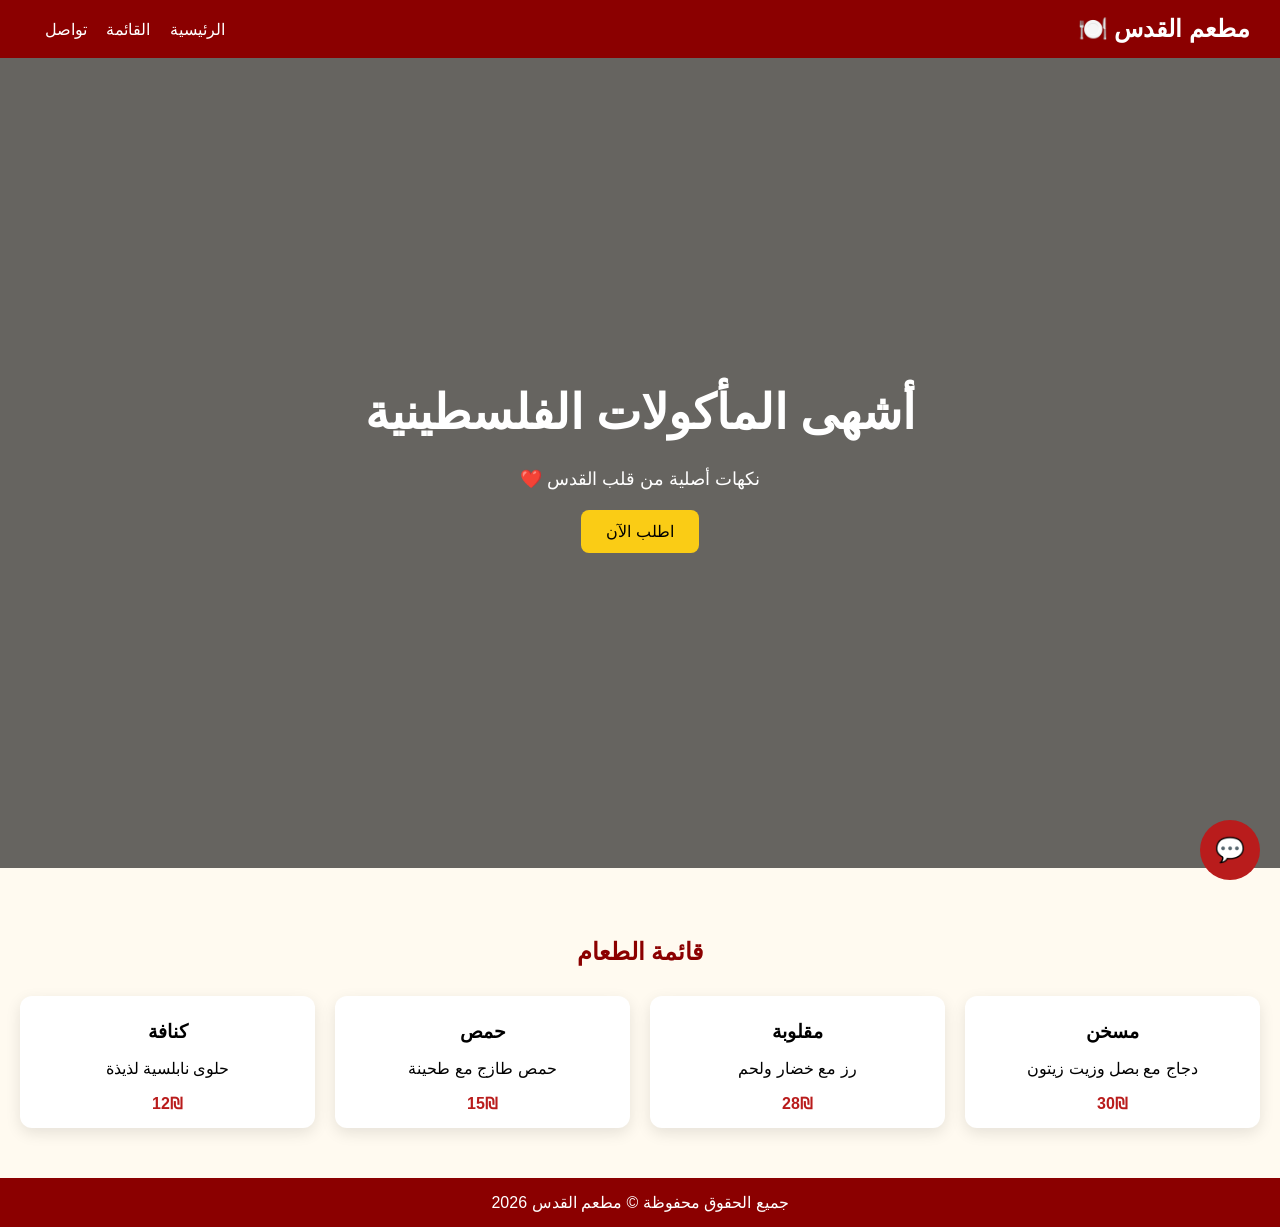
<file: NLP/Assignments/index.html>
<!DOCTYPE html>
<html lang="ar" dir="rtl">
<head>
  <meta charset="UTF-8" />
  <meta name="viewport" content="width=device-width, initial-scale=1.0"/>
  <title>مطعم القدس</title>

  <style>
    body {
      margin: 0;
      font-family: "Tajawal", Arial;
      background: #fffaf0;
    }

    /* NAVBAR */
    .navbar {
      background: #8b0000;
      color: white;
      padding: 15px 30px;
      display: flex;
      justify-content: space-between;
      align-items: center;
    }

    .navbar h2 {
      margin: 0;
    }

    .navbar a {
      color: white;
      margin-left: 15px;
      text-decoration: none;
    }

    /* HERO */
    .hero {
      height: 90vh;
      background: linear-gradient(rgba(0,0,0,0.6), rgba(0,0,0,0.6)),
                  url("https://images.unsplash.com/photo-1555396273-367ea4eb4db5");
      background-size: cover;
      background-position: center;
      color: white;
      display: flex;
      flex-direction: column;
      justify-content: center;
      align-items: center;
      text-align: center;
    }

    .hero h1 {
      font-size: 48px;
      margin: 10px;
    }

    .hero p {
      font-size: 18px;
      margin-bottom: 20px;
    }

    .hero button {
      padding: 12px 25px;
      background: #facc15;
      border: none;
      border-radius: 8px;
      cursor: pointer;
      font-size: 16px;
    }

    /* MENU */
    .menu {
      padding: 50px 20px;
      text-align: center;
    }

    .menu h2 {
      color: #8b0000;
    }

    .menu-items {
      display: grid;
      grid-template-columns: repeat(auto-fit, minmax(200px, 1fr));
      gap: 20px;
      margin-top: 30px;
    }

    .card {
      background: white;
      padding: 15px;
      border-radius: 12px;
      box-shadow: 0 5px 15px rgba(0,0,0,0.1);
    }

    .card h3 {
      margin: 10px 0;
    }

    .price {
      color: #b91c1c;
      font-weight: bold;
    }

    /* FOOTER */
    .footer {
      background: #8b0000;
      color: white;
      text-align: center;
      padding: 15px;
    }

    /* CHAT */
    .chat-btn {
      position: fixed;
      bottom: 20px;
      right: 20px;
      width: 60px;
      height: 60px;
      border-radius: 50%;
      background: #b91c1c;
      color: white;
      border: none;
      font-size: 24px;
      cursor: pointer;
    }

    .chat-box {
      position: fixed;
      bottom: 90px;
      right: 20px;
      width: 320px;
      height: 420px;
      background: white;
      border-radius: 12px;
      display: none;
      flex-direction: column;
      overflow: hidden;
      box-shadow: 0 10px 30px rgba(0,0,0,0.2);
    }

    .chat-box.active {
      display: flex;
    }

    .chat-header {
      background: #8b0000;
      color: white;
      padding: 10px;
      display: flex;
      justify-content: space-between;
    }

    .chat-messages {
      flex: 1;
      padding: 10px;
      overflow-y: auto;
      background: #f9fafb;
    }

    .msg {
      padding: 8px;
      margin: 5px 0;
      border-radius: 10px;
      max-width: 70%;
    }

    .bot { background: #fde68a; }
    .user { background: #dcfce7; margin-right: auto; }

    .chat-input {
      display: flex;
    }

    .chat-input input {
      flex: 1;
      padding: 10px;
      border: none;
    }

    .chat-input button {
      background: #b91c1c;
      color: white;
      border: none;
      padding: 10px;
    }

  </style>
</head>

<body>

<!-- NAVBAR -->
<div class="navbar">
  <h2>مطعم القدس 🍽️</h2>
  <div>
    <a href="#">الرئيسية</a>
    <a href="#">القائمة</a>
    <a href="#">تواصل</a>
  </div>
</div>

<!-- HERO -->
<div class="hero">
  <h1>أشهى المأكولات الفلسطينية</h1>
  <p>نكهات أصلية من قلب القدس ❤️</p>
  <button onclick="openChat()">اطلب الآن</button>
</div>

<!-- MENU -->
<div class="menu">
  <h2>قائمة الطعام</h2>

  <div class="menu-items">
    <div class="card">
      <h3>مسخن</h3>
      <p>دجاج مع بصل وزيت زيتون</p>
      <div class="price">30₪</div>
    </div>

    <div class="card">
      <h3>مقلوبة</h3>
      <p>رز مع خضار ولحم</p>
      <div class="price">28₪</div>
    </div>

    <div class="card">
      <h3>حمص</h3>
      <p>حمص طازج مع طحينة</p>
      <div class="price">15₪</div>
    </div>

    <div class="card">
      <h3>كنافة</h3>
      <p>حلوى نابلسية لذيذة</p>
      <div class="price">12₪</div>
    </div>
  </div>
</div>

<!-- FOOTER -->
<div class="footer">
  جميع الحقوق محفوظة © مطعم القدس 2026
</div>

<!-- CHAT -->
<button class="chat-btn" onclick="openChat()">💬</button>

<div class="chat-box" id="chatBox">
  <div class="chat-header">
    <span>الدعم</span>
    <button onclick="closeChat()">✖</button>
  </div>

  <div class="chat-messages" id="messages"></div>

  <div class="chat-input">
    <input id="input" placeholder="اكتب رسالتك..." />
    <button onclick="sendMessage()">إرسال</button>
  </div>
</div>

<script>
function openChat() {
  document.getElementById("chatBox").classList.add("active");
}

function closeChat() {
  document.getElementById("chatBox").classList.remove("active");
}

function addMessage(text, sender) {
  const div = document.createElement("div");
  div.className = "msg " + sender;
  div.innerText = text;
  document.getElementById("messages").appendChild(div);
}

async function sendMessage() {
  const input = document.getElementById("input");
  const text = input.value.trim();

  if (!text) return;

  addMessage(text, "user");
  input.value = "";

  try {
    const res = await fetch("http://127.0.0.1:5000/chat", {
      method: "POST",
      headers: {
        "Content-Type": "application/json"
      },
      body: JSON.stringify({ message: text })
    });

    const data = await res.json();
    addMessage(data.reply || data.response || "ما في رد 😅", "bot");

  } catch (err) {
    addMessage("❌ في مشكلة بالسيرفر", "bot");
  }
}

/* 🔥 Enter للإرسال + Shift+Enter لسطر جديد */
const input = document.getElementById("input");

input.addEventListener("keydown", function(e) {
  if (e.key === "Enter" && !e.shiftKey) {
    e.preventDefault();
    sendMessage();
  }
});
</script>

</body>
</html>
</file>
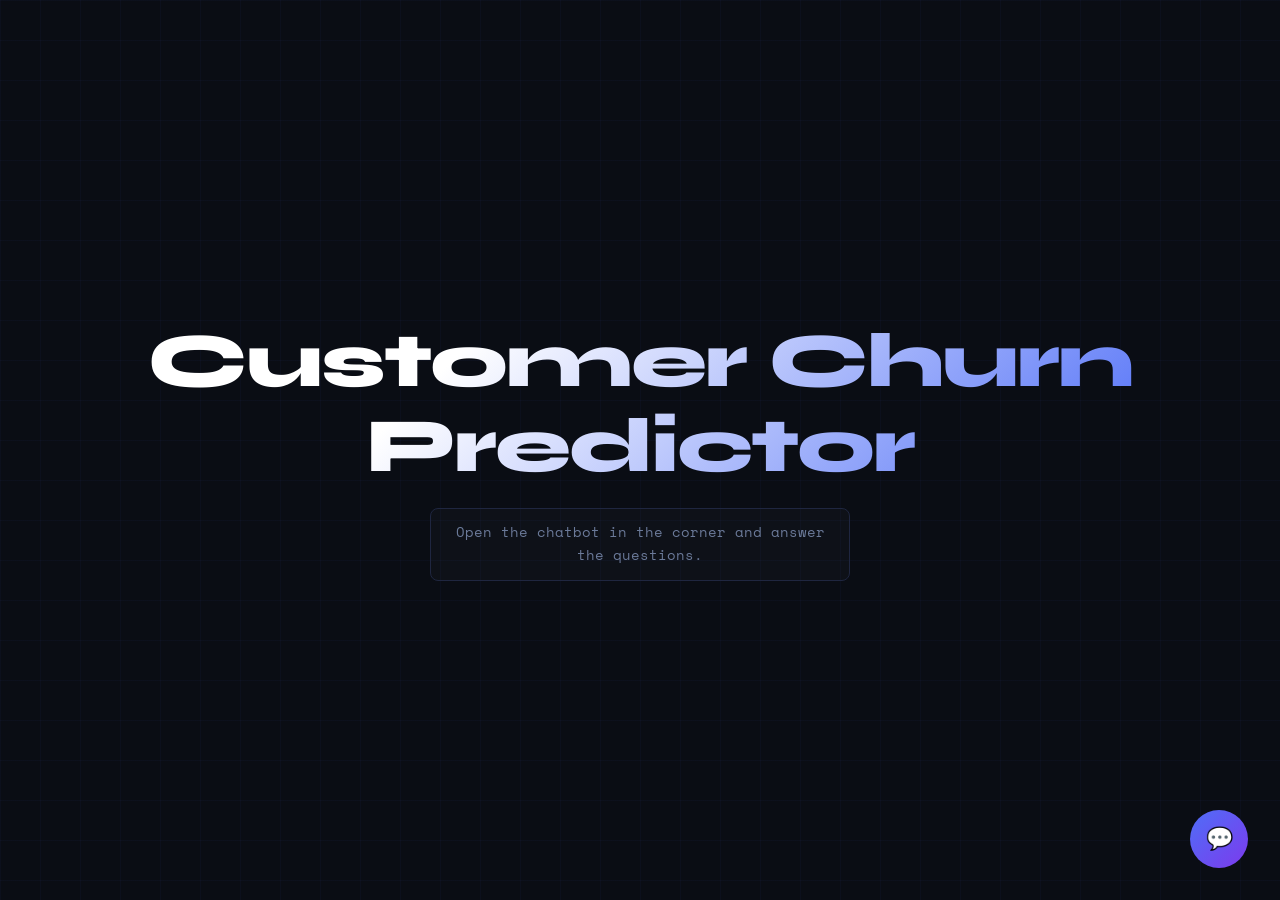
<file: NLP/Bank Application/templates/index.html>
<!doctype html>
<html lang="en">
<head>
    <meta charset="utf-8">
    <meta name="viewport" content="width=device-width, initial-scale=1">
    <title>Customer Churn Bot</title>
    <link rel="preconnect" href="https://fonts.googleapis.com">
    <link href="https://fonts.googleapis.com/css2?family=Space+Mono:wght@400;700&family=Syne:wght@400;600;800&display=swap" rel="stylesheet">
    <style>
        :root {
            --bg:       #0a0d14;
            --surface:  #111520;
            --surface2: #181d2e;
            --border:   #1f2640;
            --accent:   #4f6ef7;
            --accent2:  #7c3aed;
            --success:  #10b981;
            --danger:   #ef4444;
            --text:     #e2e8f0;
            --muted:    #6b7a99;
            --mono:     'Space Mono', monospace;
            --sans:     'Syne', sans-serif;
            --radius:   16px;
        }

        *, *::before, *::after { box-sizing: border-box; margin: 0; padding: 0; }

        body {
            font-family: var(--sans);
            background: var(--bg);
            color: var(--text);
            min-height: 100vh;
            overflow-x: hidden;
        }

        /* Grid background */
        body::before {
            content: '';
            position: fixed;
            inset: 0;
            background-image:
                linear-gradient(rgba(79,110,247,.04) 1px, transparent 1px),
                linear-gradient(90deg, rgba(79,110,247,.04) 1px, transparent 1px);
            background-size: 40px 40px;
            pointer-events: none;
            z-index: 0;
        }

        /* ── Page ── */
        .page {
            position: relative;
            z-index: 1;
            display: flex;
            flex-direction: column;
            align-items: center;
            justify-content: center;
            min-height: 100vh;
            padding: 2rem;
            text-align: center;
            gap: 1.25rem;
        }

        .title {
            font-family: var(--sans);
            font-size: clamp(2.5rem, 6vw, 5rem);
            font-weight: 800;
            letter-spacing: -2px;
            background: linear-gradient(135deg, #fff 30%, var(--accent));
            -webkit-background-clip: text;
            -webkit-text-fill-color: transparent;
            background-clip: text;
            line-height: 1.1;
        }

        .subtitle {
            font-family: var(--mono);
            font-size: .85rem;
            color: var(--muted);
            max-width: 420px;
            line-height: 1.7;
            border: 1px solid var(--border);
            padding: .75rem 1.25rem;
            border-radius: 8px;
            background: rgba(255,255,255,.02);
        }

        /* ── Toggle Button ── */
        .chat-toggle {
            position: fixed;
            right: 2rem;
            bottom: 2rem;
            z-index: 100;
            width: 58px;
            height: 58px;
            border: none;
            border-radius: 50%;
            background: linear-gradient(135deg, var(--accent), var(--accent2));
            color: #fff;
            font-size: 22px;
            cursor: pointer;
            box-shadow: 0 0 0 0 rgba(79,110,247,.5);
            animation: pulse 2.5s infinite;
            transition: transform .2s, box-shadow .2s;
            display: flex;
            align-items: center;
            justify-content: center;
        }

        .chat-toggle:hover {
            transform: translateY(-2px) scale(1.06);
            box-shadow: 0 8px 30px rgba(79,110,247,.45);
            animation: none;
        }

        @keyframes pulse {
            0%,100% { box-shadow: 0 0 0 0 rgba(79,110,247,.5); }
            50%      { box-shadow: 0 0 0 12px rgba(79,110,247,0); }
        }

        /* ── Chatbot Window ── */
        .chatbot {
            position: fixed;
            right: 2rem;
            bottom: 6rem;
            z-index: 99;
            width: 360px;
            max-width: calc(100vw - 2rem);
            background: var(--surface);
            border: 1px solid var(--border);
            border-radius: var(--radius);
            box-shadow: 0 24px 80px rgba(0,0,0,.6), 0 0 0 1px rgba(79,110,247,.08);
            overflow: hidden;
            display: none;
            flex-direction: column;
            transform-origin: bottom right;
        }

        .chatbot.open {
            display: flex;
            animation: slideUp .25s cubic-bezier(.34,1.56,.64,1);
        }

        @keyframes slideUp {
            from { opacity: 0; transform: scale(.9) translateY(16px); }
            to   { opacity: 1; transform: scale(1) translateY(0); }
        }

        /* ── Header ── */
        .chat-header {
            padding: 1rem 1.25rem;
            background: linear-gradient(135deg, var(--accent), var(--accent2));
            color: #fff;
            font-family: var(--sans);
            font-weight: 700;
            font-size: 1rem;
            letter-spacing: .3px;
            display: flex;
            align-items: center;
            gap: .5rem;
            position: relative;
        }

        .chat-header::before {
            content: '⬡';
            font-size: .8rem;
            opacity: .8;
        }

        .chat-header::after {
            content: '';
            position: absolute;
            inset: 0;
            background: url("data:image/svg+xml,%3Csvg width='20' height='20' viewBox='0 0 20 20' xmlns='http://www.w3.org/2000/svg'%3E%3Cg fill='%23fff' fill-opacity='0.04'%3E%3Ccircle cx='3' cy='3' r='3'/%3E%3C/g%3E%3C/svg%3E");
            pointer-events: none;
        }

        /* ── Messages ── */
        .chat-messages {
            height: 340px;
            overflow-y: auto;
            padding: 1rem;
            display: flex;
            flex-direction: column;
            gap: .65rem;
            scrollbar-width: thin;
            scrollbar-color: var(--border) transparent;
        }

        .chat-messages::-webkit-scrollbar { width: 4px; }
        .chat-messages::-webkit-scrollbar-thumb { background: var(--border); border-radius: 4px; }

        .msg {
            padding: .7rem .95rem;
            border-radius: 12px;
            font-size: .8rem;
            line-height: 1.6;
            white-space: pre-line;
            animation: fadeIn .2s ease;
            font-family: var(--mono);
        }

        @keyframes fadeIn {
            from { opacity: 0; transform: translateY(5px); }
            to   { opacity: 1; transform: translateY(0); }
        }

        .bot {
            background: var(--surface2);
            border: 1px solid var(--border);
            color: var(--text);
            align-self: flex-start;
            max-width: 88%;
        }

        /* Highlight prediction result */
        .bot.result {
            background: rgba(16,185,129,.08);
            border: 1px solid rgba(16,185,129,.25);
            color: #6ee7b7;
        }

        .user {
            background: linear-gradient(135deg, rgba(79,110,247,.2), rgba(124,58,237,.15));
            border: 1px solid rgba(79,110,247,.25);
            color: #c7d4ff;
            align-self: flex-end;
            max-width: 75%;
        }

        /* ── Input Area ── */
        .chat-input {
            display: flex;
            gap: .6rem;
            padding: .85rem 1rem;
            border-top: 1px solid var(--border);
            background: var(--surface2);
        }

        .chat-input input {
            flex: 1;
            background: var(--bg);
            border: 1px solid var(--border);
            border-radius: 10px;
            color: var(--text);
            font-family: var(--mono);
            font-size: .8rem;
            padding: .65rem .9rem;
            outline: none;
            transition: border-color .2s, box-shadow .2s;
        }

        .chat-input input::placeholder { color: var(--muted); }

        .chat-input input:focus {
            border-color: var(--accent);
            box-shadow: 0 0 0 3px rgba(79,110,247,.12);
        }

        .chat-input button {
            border: none;
            background: linear-gradient(135deg, var(--accent), var(--accent2));
            color: #fff;
            border-radius: 10px;
            padding: 0 1rem;
            font-family: var(--sans);
            font-weight: 700;
            font-size: .85rem;
            cursor: pointer;
            transition: opacity .2s, transform .15s;
            white-space: nowrap;
        }

        .chat-input button:hover {
            opacity: .88;
            transform: translateY(-1px);
        }

        .chat-input button:active { transform: translateY(0); }

        @media (max-width: 480px) {
            .chatbot { right: 1rem; bottom: 5.5rem; width: calc(100vw - 2rem); }
            .chat-toggle { right: 1rem; bottom: 1rem; }
        }
    </style>
</head>
<body>
    <div class="page">
        <h1 class="title">Customer Churn<br>Predictor</h1>
        <p class="subtitle">Open the chatbot in the corner and answer the questions.</p>
    </div>

    <button id="chatToggle" class="chat-toggle" aria-label="Open chatbot">💬</button>

    <div id="chatbot" class="chatbot">
        <div class="chat-header">Churn Bot</div>
        <div id="messages" class="chat-messages"></div>
        <div class="chat-input">
            <input id="userInput" type="text" placeholder="Type your answer..." />
            <button id="sendBtn">Send</button>
        </div>
    </div>

    <script>
        const chatbot   = document.getElementById("chatbot");
        const toggleBtn = document.getElementById("chatToggle");
        const messagesEl= document.getElementById("messages");
        const inputEl   = document.getElementById("userInput");
        const sendBtn   = document.getElementById("sendBtn");

        const steps = [
            { key: "age",               prompt: "👤  Enter Age:" },
            { key: "monthly_income",    prompt: "💰  Enter Monthly Income:" },
            { key: "years_with_company",prompt: "📅  Enter Years With Company:" },
            { key: "num_products",      prompt: "📦  Enter Number of Products:" },
            { key: "credit_score",      prompt: "📊  Enter Credit Score:" },
            { key: "support_calls",     prompt: "📞  Enter Support Calls:" }
        ];

        let currentStep = 0;
        let formData    = {};

        function addMessage(text, type, extraClass = "") {
            const msg = document.createElement("div");
            msg.className = `msg ${type}${extraClass ? " " + extraClass : ""}`;
            msg.textContent = text;
            messagesEl.appendChild(msg);
            messagesEl.scrollTop = messagesEl.scrollHeight;
        }

        function askNextQuestion() {
            if (currentStep < steps.length) addMessage(steps[currentStep].prompt, "bot");
        }

        function resetConversation() {
            currentStep = 0;
            formData    = {};
            messagesEl.innerHTML = "";
            addMessage("Hi! I'll predict if the customer will Stay or Leave.", "bot");
            askNextQuestion();
        }

        async function handleUserInput() {
            const value = inputEl.value.trim();
            if (!value) return;

            addMessage(value, "user");
            inputEl.value = "";

            if (currentStep < steps.length) {
                const numericValue = Number(value);
                if (Number.isNaN(numericValue)) {
                    addMessage("⚠️  Please enter a numeric value.", "bot");
                    askNextQuestion();
                    return;
                }
                formData[steps[currentStep].key] = numericValue;
                currentStep++;
            }

            if (currentStep < steps.length) { askNextQuestion(); return; }

            addMessage("⏳  Processing prediction...", "bot");
            try {
                const response = await fetch("/predict", {
                    method: "POST",
                    headers: { "Content-Type": "application/json" },
                    body: JSON.stringify(formData)
                });
                const result = await response.json();
                if (!response.ok) {
                    addMessage(`Error: ${result.error || "Unable to predict."}`, "bot");
                } else {
                    addMessage(
                        `Prediction: ${result.prediction}\nLeave Probability: ${result.leave_probability}`,
                        "bot", "result"
                    );
                }
            } catch {
                addMessage("Error: Could not reach server.", "bot");
            }

            addMessage("Type anything to start a new prediction.", "bot");
            currentStep = steps.length + 1;
        }

        toggleBtn.addEventListener("click", () => {
            chatbot.classList.toggle("open");
            if (chatbot.classList.contains("open") && messagesEl.children.length === 0) resetConversation();
            inputEl.focus();
        });

        sendBtn.addEventListener("click", () => {
            currentStep > steps.length ? resetConversation() : handleUserInput();
        });

        inputEl.addEventListener("keydown", e => {
            if (e.key === "Enter") currentStep > steps.length ? resetConversation() : handleUserInput();
        });
    </script>
</body>
</html>
</file>
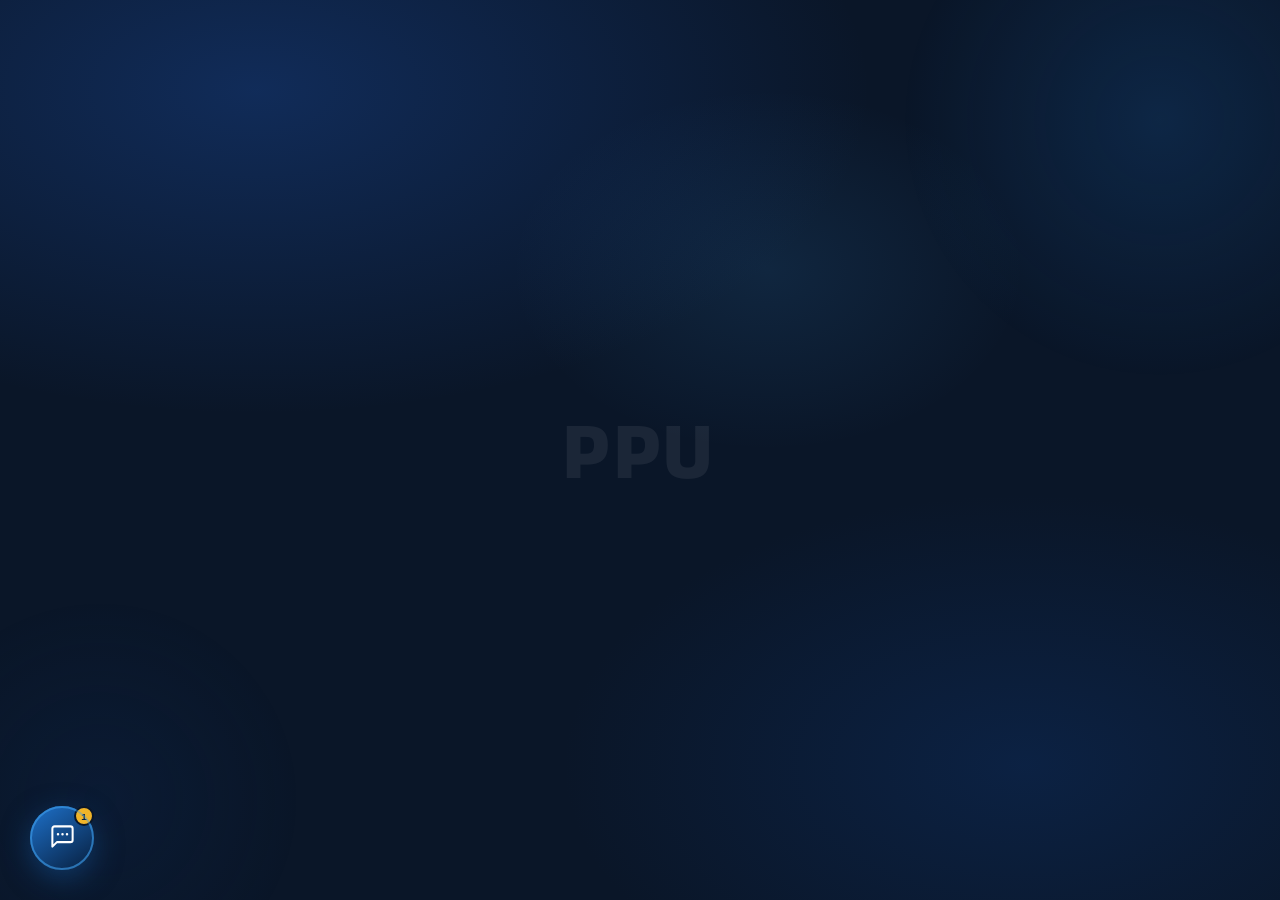
<file: NLP/PPU_chatbot/template/index.html>
<!DOCTYPE html>
<html lang="ar" dir="rtl">
<head>
  <meta charset="UTF-8" />
  <meta name="viewport" content="width=device-width, initial-scale=1.0" />
  <title>PPU Chatbot</title>
  <link href="https://fonts.googleapis.com/css2?family=Cairo:wght@300;400;500;600;700;900&display=swap" rel="stylesheet" />
  <style>

/* ━━━━━━━━━━━━━━━━━━━━━━━━━━━━━━━━━━━━━━━━━━━━━━━━━
   RESET & BASE
━━━━━━━━━━━━━━━━━━━━━━━━━━━━━━━━━━━━━━━━━━━━━━━━━ */
*, *::before, *::after { box-sizing: border-box; margin: 0; padding: 0; }

:root {
  --navy-deep:   #071e3d;
  --navy:        #0d2d5e;
  --blue:        #1557a0;
  --blue-mid:    #1e72cc;
  --blue-light:  #3d9be8;
  --ice:         #e8f3fd;
  --gold:        #f0b429;
  --gold-dim:    #c4911f;
  --white:       #ffffff;
  --glass-bg:    rgba(255,255,255,0.08);
  --glass-bdr:   rgba(255,255,255,0.16);
  --surface:     #f7fafd;
  --surface2:    #edf3fb;
  --text-dark:   #0d1f3c;
  --text-mid:    #4a6080;
  --text-mute:   #8fa3be;
  --bubble-user-a: #1557a0;
  --bubble-user-b: #3d9be8;
  --shadow-deep: 0 32px 80px rgba(7,30,61,0.28), 0 8px 24px rgba(7,30,61,0.16);
  --shadow-btn:  0 8px 28px rgba(21,87,160,0.50);
  --r-widget:    24px;
  --r-bubble:    18px;
}

body {
  font-family: 'Cairo', sans-serif;
  /* ── demo backdrop — remove when embedding ── */
  min-height: 100vh;
  background: #0a1628;
  background-image:
    radial-gradient(ellipse 80% 60% at 20% 10%,  rgba(29,84,180,0.35) 0%, transparent 60%),
    radial-gradient(ellipse 60% 50% at 80% 85%,  rgba(13,45,94,0.50)  0%, transparent 60%),
    radial-gradient(ellipse 40% 40% at 60% 30%,  rgba(61,155,232,0.12) 0%, transparent 50%);
  display: flex; align-items: center; justify-content: center;
  overflow: hidden;
}

/* ── decorative orbs on demo page ── */
body::before, body::after {
  content: '';
  position: fixed; border-radius: 50%; pointer-events: none; z-index: 0;
}
body::before {
  width: 520px; height: 520px;
  top: -140px; right: -140px;
  background: radial-gradient(circle, rgba(30,114,204,0.18) 0%, transparent 70%);
  animation: orb-float 12s ease-in-out infinite;
}
body::after {
  width: 400px; height: 400px;
  bottom: -100px; left: -100px;
  background: radial-gradient(circle, rgba(13,45,94,0.22) 0%, transparent 70%);
  animation: orb-float 16s ease-in-out infinite reverse;
}
@keyframes orb-float {
  0%, 100% { transform: translate(0,0) scale(1);       }
  33%       { transform: translate(20px,-30px) scale(1.06); }
  66%       { transform: translate(-15px,20px) scale(0.96); }
}

.demo-label {
  position: fixed; top: 50%; left: 50%; transform: translate(-50%,-50%);
  color: rgba(255,255,255,0.07); font-size: clamp(2rem, 6vw, 5rem);
  font-weight: 900; letter-spacing: 0.06em; white-space: nowrap;
  pointer-events: none; user-select: none; z-index: 0;
}

/* ━━━━━━━━━━━━━━━━━━━━━━━━━━━━━━━━━━━━━━━━━━━━━━━━━
   FLOATING TRIGGER BUTTON
━━━━━━━━━━━━━━━━━━━━━━━━━━━━━━━━━━━━━━━━━━━━━━━━━ */
#fab {
  position: fixed;
  bottom: 30px; left: 30px;   /* RTL-friendly left = visual right in RTL */
  width: 64px; height: 64px;
  border-radius: 50%; border: none; cursor: pointer; outline: none;
  background: linear-gradient(145deg, var(--blue-mid), var(--navy-deep));
  box-shadow: var(--shadow-btn);
  display: flex; align-items: center; justify-content: center;
  z-index: 10000;
  transition: transform 0.3s cubic-bezier(.34,1.56,.64,1),
              box-shadow 0.3s ease;
}
#fab:hover {
  transform: scale(1.12) translateY(-3px);
  box-shadow: 0 14px 40px rgba(21,87,160,0.65);
}
#fab:active { transform: scale(0.94); }

/* rings */
#fab::before, #fab::after {
  content: ''; position: absolute; inset: 0; border-radius: 50%;
  border: 2px solid rgba(61,155,232,0.40);
  animation: fab-ring 2.8s ease-out infinite;
}
#fab::after { animation-delay: 1.4s; }
@keyframes fab-ring {
  0%   { transform: scale(1);    opacity: 0.8; }
  100% { transform: scale(1.85); opacity: 0;   }
}

/* icon swap */
.fab-icon { position: absolute; transition: all 0.28s cubic-bezier(.4,0,.2,1); }
#fab .ico-open  { opacity: 1;  transform: scale(1)   rotate(0deg);   }
#fab .ico-close { opacity: 0;  transform: scale(0.4) rotate(-120deg); }
#fab.active .ico-open  { opacity: 0;  transform: scale(0.4) rotate(120deg); }
#fab.active .ico-close { opacity: 1;  transform: scale(1)   rotate(0deg);   }

/* gold badge */
#fab-badge {
  position: absolute; top: 0; right: 0;
  min-width: 20px; height: 20px; padding: 0 5px;
  background: var(--gold);
  border: 2.5px solid #0a1628;
  border-radius: 10px;
  font-size: 0.62rem; font-weight: 700; color: var(--navy-deep);
  display: flex; align-items: center; justify-content: center;
  transition: transform 0.3s cubic-bezier(.34,1.56,.64,1), opacity 0.2s;
}
#fab-badge.hide { transform: scale(0); opacity: 0; pointer-events: none; }

/* ━━━━━━━━━━━━━━━━━━━━━━━━━━━━━━━━━━━━━━━━━━━━━━━━━
   WIDGET SHELL
━━━━━━━━━━━━━━━━━━━━━━━━━━━━━━━━━━━━━━━━━━━━━━━━━ */
#widget {
  position: fixed;
  bottom: 110px; left: 30px;
  width: 380px; height: 580px;
  border-radius: var(--r-widget);
  overflow: hidden;
  display: flex; flex-direction: column;
  z-index: 9999;
  box-shadow: var(--shadow-deep);
  border: 1px solid rgba(255,255,255,0.10);

  /* closed */
  opacity: 0;
  transform: translateY(24px) scale(0.92);
  transform-origin: bottom left;
  pointer-events: none;
  transition: opacity 0.32s cubic-bezier(.4,0,.2,1),
              transform 0.36s cubic-bezier(.34,1.28,.64,1);
}
#widget.open {
  opacity: 1;
  transform: translateY(0) scale(1);
  pointer-events: all;
}

/* ━━━━━━━━━━━━━━━━━━━━━━━━━━━━━━━━━━━━━━━━━━━━━━━━━
   HEADER
━━━━━━━━━━━━━━━━━━━━━━━━━━━━━━━━━━━━━━━━━━━━━━━━━ */
.w-head {
  position: relative;
  flex-shrink: 0;
  padding: 18px 18px 16px;
  background: linear-gradient(140deg, var(--navy-deep) 0%, #0e3a7a 55%, #174fa0 100%);
  display: flex; align-items: center; gap: 13px;
  overflow: hidden;
}

/* decorative geometry in header */
.w-head::before {
  content: ''; position: absolute;
  width: 220px; height: 220px; border-radius: 50%;
  top: -100px; right: -60px;
  background: radial-gradient(circle, rgba(61,155,232,0.18) 0%, transparent 70%);
}
.w-head::after {
  content: ''; position: absolute;
  width: 120px; height: 120px; border-radius: 50%;
  bottom: -60px; left: 30px;
  background: radial-gradient(circle, rgba(240,180,41,0.12) 0%, transparent 70%);
}

.head-avatar {
  position: relative; flex-shrink: 0; z-index: 1;
  width: 46px; height: 46px; border-radius: 14px;
  background: linear-gradient(135deg, rgba(255,255,255,0.18), rgba(255,255,255,0.06));
  border: 1px solid rgba(255,255,255,0.22);
  backdrop-filter: blur(8px);
  display: flex; align-items: center; justify-content: center;
  font-size: 22px;
  box-shadow: 0 4px 16px rgba(0,0,0,0.25);
}

.head-info { flex: 1; z-index: 1; }
.head-info h2 {
  font-size: 0.9rem; font-weight: 700; color: #fff;
  line-height: 1.3; letter-spacing: 0.1px;
}
.head-info p {
  font-size: 0.70rem; color: rgba(255,255,255,0.58);
  margin-top: 2px; font-weight: 400;
}

.head-status {
  z-index: 1; display: flex; align-items: center; gap: 6px;
  margin-right: auto; flex-shrink: 0;
  font-size: 0.68rem; color: rgba(255,255,255,0.55);
}
.status-pip {
  width: 8px; height: 8px; border-radius: 50%;
  background: #22c55e;
  box-shadow: 0 0 0 0 rgba(34,197,94,0.5);
  animation: pip-beat 2.2s ease-in-out infinite;
}
@keyframes pip-beat {
  0%,100% { box-shadow: 0 0 0 0   rgba(34,197,94,0.5); }
  50%      { box-shadow: 0 0 0 6px rgba(34,197,94,0);   }
}

/* ━━━━━━━━━━━━━━━━━━━━━━━━━━━━━━━━━━━━━━━━━━━━━━━━━
   MESSAGES AREA
━━━━━━━━━━━━━━━━━━━━━━━━━━━━━━━━━━━━━━━━━━━━━━━━━ */
.w-body {
  flex: 1; overflow-y: auto;
  padding: 18px 14px;
  display: flex; flex-direction: column; gap: 12px;
  background: var(--surface);
  background-image:
    radial-gradient(ellipse 70% 50% at 85% 15%, rgba(21,87,160,0.06) 0%, transparent 60%),
    radial-gradient(ellipse 50% 40% at 15% 80%, rgba(61,155,232,0.05) 0%, transparent 60%);
  scroll-behavior: smooth;
}
.w-body::-webkit-scrollbar { width: 3px; }
.w-body::-webkit-scrollbar-thumb {
  background: linear-gradient(var(--blue-light), var(--blue));
  border-radius: 3px;
}

/* ── welcome card ── */
.welcome-card {
  background: linear-gradient(135deg, rgba(21,87,160,0.08), rgba(61,155,232,0.06));
  border: 1px solid rgba(21,87,160,0.14);
  border-radius: 16px;
  padding: 14px 16px;
  text-align: center;
  animation: popIn 0.45s cubic-bezier(.34,1.56,.64,1) both;
}
.welcome-card .wc-icon { font-size: 2rem; display: block; margin-bottom: 6px; }
.welcome-card p {
  font-size: 0.78rem; color: var(--text-mid); line-height: 1.6; font-weight: 500;
}

/* ── chips ── */
.chips-row {
  display: flex; flex-wrap: wrap; gap: 7px;
  justify-content: center;
  animation: popIn 0.45s 0.1s cubic-bezier(.34,1.56,.64,1) both;
}
.chip {
  background: var(--white);
  border: 1.5px solid rgba(21,87,160,0.22);
  color: var(--blue); font-family: 'Cairo', sans-serif;
  font-size: 0.73rem; font-weight: 600;
  padding: 6px 13px; border-radius: 20px; cursor: pointer;
  transition: all 0.2s ease;
  box-shadow: 0 2px 8px rgba(21,87,160,0.08);
}
.chip:hover {
  background: linear-gradient(135deg, var(--blue), var(--blue-light));
  color: #fff; border-color: transparent;
  transform: translateY(-2px);
  box-shadow: 0 6px 18px rgba(21,87,160,0.30);
}

/* ── date divider ── */
.date-sep {
  display: flex; align-items: center; gap: 10px;
  color: var(--text-mute); font-size: 0.66rem; font-weight: 500;
}
.date-sep::before, .date-sep::after {
  content: ''; flex: 1; height: 1px;
  background: linear-gradient(90deg, transparent, rgba(21,87,160,0.18), transparent);
}

/* ━━━━━━━━━━━━━━━━━━━━━━━━━━━━━━━━━━━━━━━━━━━━━━━━━
   MESSAGES
━━━━━━━━━━━━━━━━━━━━━━━━━━━━━━━━━━━━━━━━━━━━━━━━━ */
.msg-row {
  display: flex; align-items: flex-end; gap: 8px;
  animation: msgSlide 0.3s cubic-bezier(.34,1.4,.64,1) both;
}
.msg-row.user { flex-direction: row-reverse; }
.msg-row.bot  { flex-direction: row; }

@keyframes msgSlide {
  from { opacity: 0; transform: translateY(12px) scale(0.96); }
  to   { opacity: 1; transform: translateY(0)    scale(1);    }
}

/* avatar */
.msg-av {
  width: 30px; height: 30px; border-radius: 50%; flex-shrink: 0;
  display: flex; align-items: center; justify-content: center;
  font-size: 14px;
}
.msg-row.bot  .msg-av {
  background: linear-gradient(135deg, var(--navy), var(--blue-mid));
  box-shadow: 0 3px 10px rgba(13,45,94,0.30);
}
.msg-row.user .msg-av {
  background: linear-gradient(135deg, var(--gold-dim), var(--gold));
  box-shadow: 0 3px 10px rgba(196,145,31,0.35);
}

/* bubble wrapper */
.msg-col { display: flex; flex-direction: column; max-width: 75%; gap: 3px; }

/* bubble */
.bubble {
  padding: 10px 15px;
  font-size: 0.86rem; line-height: 1.65;
  word-break: break-word; white-space: pre-line;
  position: relative;
}

/* bot bubble */
.msg-row.bot .bubble {
  background: var(--white);
  color: var(--text-dark);
  border-radius: var(--r-bubble) var(--r-bubble) var(--r-bubble) 6px;
  box-shadow: 0 2px 12px rgba(13,45,94,0.09), 0 1px 3px rgba(13,45,94,0.06);
  border: 1px solid rgba(13,45,94,0.07);
}

/* user bubble — glossy gradient */
.msg-row.user .bubble {
  background: linear-gradient(145deg, var(--bubble-user-a), var(--bubble-user-b));
  color: #fff;
  border-radius: var(--r-bubble) var(--r-bubble) 6px var(--r-bubble);
  box-shadow: 0 4px 18px rgba(21,87,160,0.40);
}
/* subtle inner shine */
.msg-row.user .bubble::before {
  content: '';
  position: absolute; inset: 0;
  border-radius: inherit;
  background: linear-gradient(160deg, rgba(255,255,255,0.14) 0%, transparent 55%);
  pointer-events: none;
}

/* timestamp */
.msg-time {
  font-size: 0.62rem; color: var(--text-mute);
  padding: 0 4px;
}
.msg-row.user .msg-time { text-align: left; }
.msg-row.bot  .msg-time { text-align: right; }

/* delivery tick */
.msg-row.user .msg-time::after {
  content: ' ✓✓'; color: var(--blue-light); font-size: 0.60rem;
}

/* ━━━━━━━━━━━━━━━━━━━━━━━━━━━━━━━━━━━━━━━━━━━━━━━━━
   TYPING INDICATOR
━━━━━━━━━━━━━━━━━━━━━━━━━━━━━━━━━━━━━━━━━━━━━━━━━ */
.typing-row { display: flex; align-items: flex-end; gap: 8px; }
.typing-bubble {
  background: var(--white);
  border: 1px solid rgba(13,45,94,0.07);
  border-radius: var(--r-bubble) var(--r-bubble) var(--r-bubble) 6px;
  padding: 11px 16px;
  box-shadow: 0 2px 12px rgba(13,45,94,0.09);
  display: flex; align-items: center; gap: 5px;
}
.typing-bubble span {
  width: 7px; height: 7px; border-radius: 50%;
  background: linear-gradient(135deg, var(--blue), var(--blue-light));
  animation: dot-bounce 1.3s ease-in-out infinite;
}
.typing-bubble span:nth-child(2) { animation-delay: 0.18s; }
.typing-bubble span:nth-child(3) { animation-delay: 0.36s; }
@keyframes dot-bounce {
  0%,60%,100% { transform: translateY(0) scale(0.8); opacity: 0.4; }
  30%         { transform: translateY(-6px) scale(1); opacity: 1; }
}

/* ━━━━━━━━━━━━━━━━━━━━━━━━━━━━━━━━━━━━━━━━━━━━━━━━━
   INPUT BAR
━━━━━━━━━━━━━━━━━━━━━━━━━━━━━━━━━━━━━━━━━━━━━━━━━ */
.w-foot {
  flex-shrink: 0;
  padding: 12px 12px;
  background: var(--white);
  border-top: 1px solid rgba(13,45,94,0.08);
  display: flex; align-items: center; gap: 9px;
}

#msgInput {
  flex: 1;
  padding: 11px 17px;
  border: 1.5px solid rgba(21,87,160,0.18);
  border-radius: 26px;
  font-family: 'Cairo', sans-serif;
  font-size: 0.88rem;
  color: var(--text-dark);
  background: var(--surface2);
  outline: none; direction: rtl;
  transition: border-color 0.22s, box-shadow 0.22s, background 0.22s;
}
#msgInput:focus {
  border-color: var(--blue-mid);
  background: var(--white);
  box-shadow: 0 0 0 3.5px rgba(30,114,204,0.14);
}
#msgInput::placeholder { color: var(--text-mute); font-weight: 400; }

#sendBtn {
  width: 44px; height: 44px; border-radius: 50%; flex-shrink: 0;
  border: none; cursor: pointer; outline: none;
  background: linear-gradient(145deg, var(--blue-mid), var(--navy));
  display: flex; align-items: center; justify-content: center;
  box-shadow: 0 4px 14px rgba(21,87,160,0.40);
  transition: transform 0.2s cubic-bezier(.34,1.56,.64,1),
              box-shadow 0.2s ease, opacity 0.2s;
}
#sendBtn:hover:not(:disabled) {
  transform: scale(1.10) translateY(-1px);
  box-shadow: 0 8px 22px rgba(21,87,160,0.52);
}
#sendBtn:active:not(:disabled) { transform: scale(0.92); }
#sendBtn:disabled { opacity: 0.40; cursor: not-allowed; transform: none; }
#sendBtn svg { width: 18px; height: 18px; }

/* ── mic button ── */
#micBtn {
  width: 36px; height: 36px; border-radius: 50%; flex-shrink: 0;
  border: 1.5px solid rgba(21,87,160,0.20);
  background: var(--white); cursor: pointer; outline: none;
  display: flex; align-items: center; justify-content: center;
  transition: all 0.2s ease; color: var(--text-mute);
}
#micBtn:hover { background: var(--surface2); color: var(--blue-mid); border-color: var(--blue-mid); }

/* ━━━━━━━━━━━━━━━━━━━━━━━━━━━━━━━━━━━━━━━━━━━━━━━━━
   SHARED KEYFRAMES
━━━━━━━━━━━━━━━━━━━━━━━━━━━━━━━━━━━━━━━━━━━━━━━━━ */
@keyframes popIn {
  from { opacity: 0; transform: scale(0.88) translateY(10px); }
  to   { opacity: 1; transform: scale(1)    translateY(0);    }
}

/* ━━━━━━━━━━━━━━━━━━━━━━━━━━━━━━━━━━━━━━━━━━━━━━━━━
   RESPONSIVE
━━━━━━━━━━━━━━━━━━━━━━━━━━━━━━━━━━━━━━━━━━━━━━━━━ */
@media (max-width: 460px) {
  #widget { width: calc(100vw - 16px); left: 8px; bottom: 98px; height: 72vh; }
  #fab    { left: 16px; bottom: 16px; }
}

  </style>
</head>
<body>

<div class="demo-label">PPU</div>

<!-- ══════════════════════════════════════════════════
     FAB — Floating Action Button
══════════════════════════════════════════════════ -->
<button id="fab" aria-label="فتح الدردشة">
  <div id="fab-badge">1</div>

  <!-- chat icon -->
  <span class="fab-icon ico-open">
    <svg width="27" height="27" viewBox="0 0 24 24" fill="none"
         stroke="#fff" stroke-width="1.8" stroke-linecap="round" stroke-linejoin="round">
      <path d="M21 15a2 2 0 0 1-2 2H7l-4 4V5a2 2 0 0 1 2-2h14a2 2 0 0 1 2 2z"/>
      <path d="M8 10h.01M12 10h.01M16 10h.01" stroke-width="2.2"/>
    </svg>
  </span>

  <!-- close icon -->
  <span class="fab-icon ico-close">
    <svg width="24" height="24" viewBox="0 0 24 24" fill="none"
         stroke="#fff" stroke-width="2" stroke-linecap="round">
      <line x1="18" y1="6" x2="6"  y2="18"/>
      <line x1="6"  y1="6" x2="18" y2="18"/>
    </svg>
  </span>
</button>

<!-- ══════════════════════════════════════════════════
     WIDGET
══════════════════════════════════════════════════ -->
<div id="widget">

  <!-- Header -->
  <div class="w-head">
    <div class="head-avatar">🎓</div>
    <div class="head-info">
      <h2>بوت جامعة بوليتكنك فلسطين 🎓</h2>
      <p>اسأل عن المواد والقوانين الجامعية</p>
    </div>
    <div class="head-status">
      <div class="status-pip"></div>
      متصل
    </div>
  </div>

  <!-- Messages -->
  <div class="w-body" id="wBody">

    <div class="welcome-card">
      <span class="wc-icon">👋</span>
      <p>أهلاً بك! أنا المساعد الذكي لجامعة بوليتكنك فلسطين.<br>كيف يمكنني مساعدتك اليوم؟</p>
    </div>

    <div class="chips-row" id="chips">
      <button class="chip" onclick="useChip(this)">كم عدد الغيابات؟</button>
      <button class="chip" onclick="useChip(this)">نظام العلامات</button>
      <button class="chip" onclick="useChip(this)">قوانين الجامعة</button>
      <button class="chip" onclick="useChip(this)">ماذا لو رسبت؟</button>
      <button class="chip" onclick="useChip(this)">هل الحضور إجباري؟</button>
    </div>

    <div class="date-sep">اليوم</div>

  </div>

  <!-- Input -->
  <div class="w-foot">
    <input id="msgInput" type="text" placeholder="اكتب رسالتك…"
           autocomplete="off" onkeydown="if(event.key==='Enter') doSend()" />
    <button id="micBtn" title="صوت" tabindex="-1">
      <svg width="15" height="15" viewBox="0 0 24 24" fill="none"
           stroke="currentColor" stroke-width="2" stroke-linecap="round" stroke-linejoin="round">
        <path d="M12 1a3 3 0 0 0-3 3v8a3 3 0 0 0 6 0V4a3 3 0 0 0-3-3z"/>
        <path d="M19 10v2a7 7 0 0 1-14 0v-2M12 19v4M8 23h8"/>
      </svg>
    </button>
    <button id="sendBtn" onclick="doSend()" title="إرسال">
      <svg viewBox="0 0 24 24" fill="none" stroke="#fff"
           stroke-width="2.1" stroke-linecap="round" stroke-linejoin="round">
        <line x1="22" y1="2" x2="11" y2="13"/>
        <polygon points="22 2 15 22 11 13 2 9 22 2"/>
      </svg>
    </button>
  </div>

</div>

<!-- ══════════════════════════════════════════════════
     JAVASCRIPT
══════════════════════════════════════════════════ -->
<script>
  const RASA_URL = 'http://127.0.0.1:5005/webhooks/rest/webhook';

  const fab     = document.getElementById('fab');
  const widget  = document.getElementById('widget');
  const wBody   = document.getElementById('wBody');
  const input   = document.getElementById('msgInput');
  const sendBtn = document.getElementById('sendBtn');
  const badge   = document.getElementById('fab-badge');
  const chips   = document.getElementById('chips');

  /* ── Toggle ─────────────────────────────────────── */
  fab.addEventListener('click', () => {
    const now = widget.classList.toggle('open');
    fab.classList.toggle('active', now);
    badge.classList.add('hide');
    if (now) { scrollDown(); setTimeout(() => input.focus(), 320); }
  });

  /* ── Helpers ─────────────────────────────────────── */
  function scrollDown() {
    wBody.scrollTo({ top: wBody.scrollHeight, behavior: 'smooth' });
  }

  function now() {
    return new Date().toLocaleTimeString('ar-EG', { hour: '2-digit', minute: '2-digit' });
  }

  function killChips() {
    if (chips) chips.remove();
  }

  /* ── Append message ──────────────────────────────── */
  function pushMsg(text, who) {
    const row  = document.createElement('div');
    row.className = `msg-row ${who}`;

    const av = document.createElement('div');
    av.className = 'msg-av';
    av.textContent = who === 'user' ? '👤' : '🤖';

    const col  = document.createElement('div');
    col.className = 'msg-col';

    const bub  = document.createElement('div');
    bub.className = 'bubble';
    bub.textContent = text;

    const ts   = document.createElement('div');
    ts.className = 'msg-time';
    ts.textContent = now();

    col.appendChild(bub);
    col.appendChild(ts);
    row.appendChild(av);
    row.appendChild(col);
    wBody.appendChild(row);
    scrollDown();
  }

  /* ── Typing indicator ────────────────────────────── */
  function showTyping() {
    const row = document.createElement('div');
    row.id = 'typingRow';
    row.className = 'typing-row';

    const av = document.createElement('div');
    av.className = 'msg-av';
    av.textContent = '🤖';
    av.style.background = 'linear-gradient(135deg,#071e3d,#1e72cc)';

    const bub = document.createElement('div');
    bub.className = 'typing-bubble';
    bub.innerHTML = '<span></span><span></span><span></span>';

    row.appendChild(av);
    row.appendChild(bub);
    wBody.appendChild(row);
    scrollDown();
  }

  function hideTyping() {
    const el = document.getElementById('typingRow');
    if (el) el.remove();
  }

  /* ── Send ────────────────────────────────────────── */
  async function doSend() {
    const text = input.value.trim();
    if (!text) return;

    killChips();
    pushMsg(text, 'user');
    input.value = '';
    sendBtn.disabled = true;
    showTyping();

    try {
      const res = await fetch(RASA_URL, {
        method: 'POST',
        headers: { 'Content-Type': 'application/json' },
        body: JSON.stringify({ sender: 'user', message: text })
      });

      if (!res.ok) throw new Error('HTTP ' + res.status);
      const data = await res.json();
      hideTyping();

      if (Array.isArray(data) && data.length > 0) {
        data.forEach(m => { if (m.text) pushMsg(m.text, 'bot'); });
      } else {
        pushMsg('عذراً، لم أفهم سؤالك. حاول مرة أخرى بصياغة مختلفة.', 'bot');
      }

    } catch (err) {
      hideTyping();
      pushMsg('⚠️ تعذّر الاتصال بالخادم. تأكد أن Rasa يعمل على المنفذ 5005.', 'bot');
      console.error('[PPU-BOT]', err);
    } finally {
      sendBtn.disabled = false;
      input.focus();
    }
  }

  /* ── Quick chips ─────────────────────────────────── */
  function useChip(btn) {
    input.value = btn.textContent.trim();
    doSend();
  }
</script>

</body>
</html>
</file>
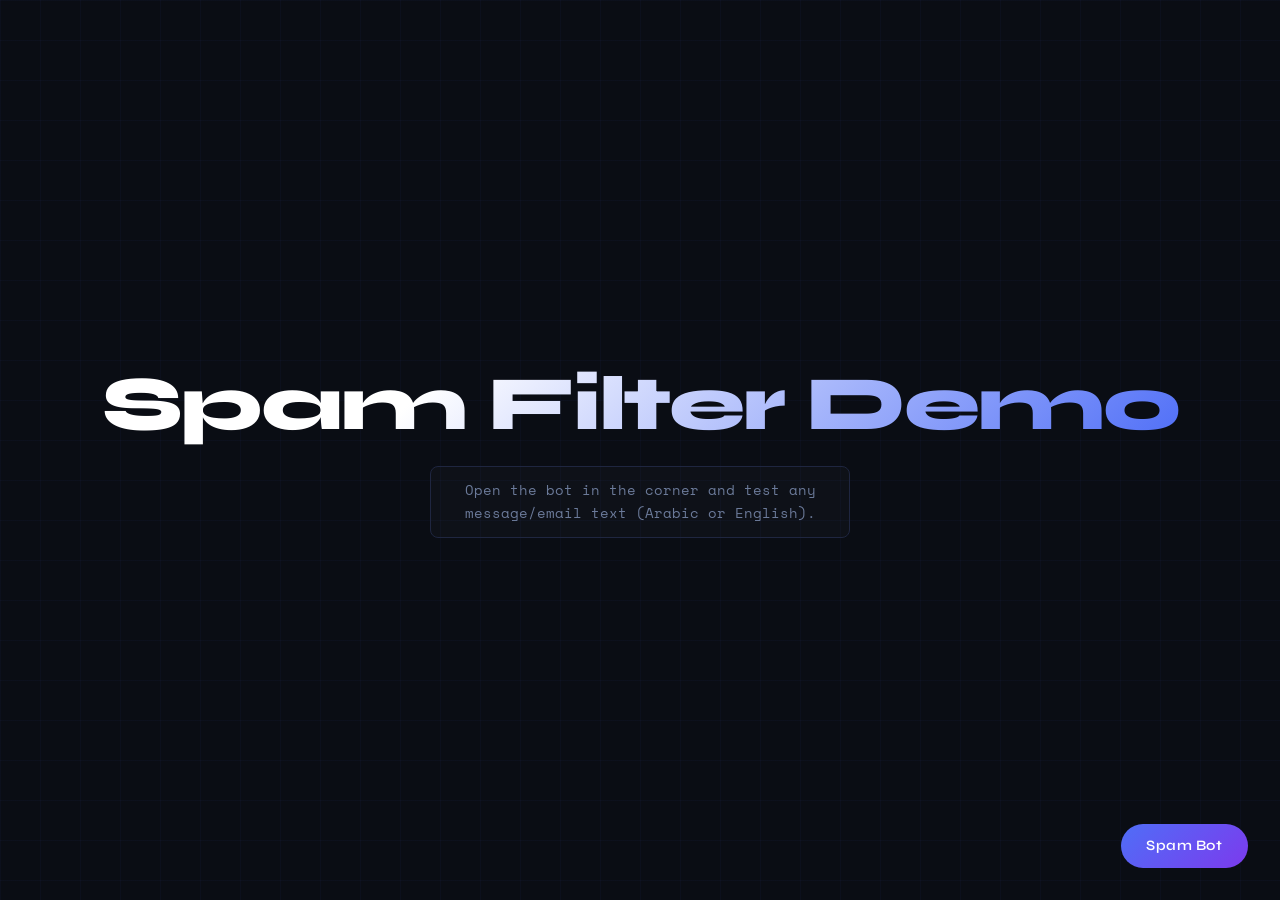
<file: NLP/spam_filtring/templates/index.html>
<!DOCTYPE html>
<html lang="en">
  <head>
    <meta charset="UTF-8" />
    <meta name="viewport" content="width=device-width, initial-scale=1.0" />
    <title>Spam Filter Bot</title>
    <link rel="stylesheet" href="../static/styles.css" />
  </head>
  <body>
    <main class="page-content">
      <h1>Spam Filter Demo</h1>
      <p>
        Open the bot in the corner and test any message/email text (Arabic or
        English).
      </p>
    </main>

    <!-- Chat Toggle Button -->
    <button
      id="chat-btn"
      class="chat-btn"
      aria-label="Open spam filter chat"
      aria-expanded="false"
      aria-controls="chat-window"
    >
      Spam Bot
    </button>

    <!-- Chat Window -->
    <section
      id="chat-window"
      class="chat-window hidden"
      role="region"
      aria-label="Spam Filter Chat"
    >
      <header class="chat-header">
        <h2>Spam Filter Bot</h2>
        <button
          class="chat-close"
          aria-label="Close chat"
          aria-controls="chat-window"
        >
          ×
        </button>
      </header>

      <div id="messages" class="messages" role="log" aria-live="polite">
        <!-- Messages will be displayed here -->
      </div>

      <form class="chat-input-area" aria-label="Send spam classification request">
        <div class="input-group">
          <label for="email-input" class="sr-only">Enter email text</label>
          <textarea
            id="email-input"
            class="email-input"
            rows="4"
            placeholder="Type message here..."
            aria-label="Email or message text to classify"
          ></textarea>
        </div>

        <button
          id="send-btn"
          type="submit"
          class="send-btn"
          aria-label="Classify message"
        >
          Classify
        </button>
      </form>
    </section>

    <script src="../static/app.js"></script>
  </body>
</html>
</file>
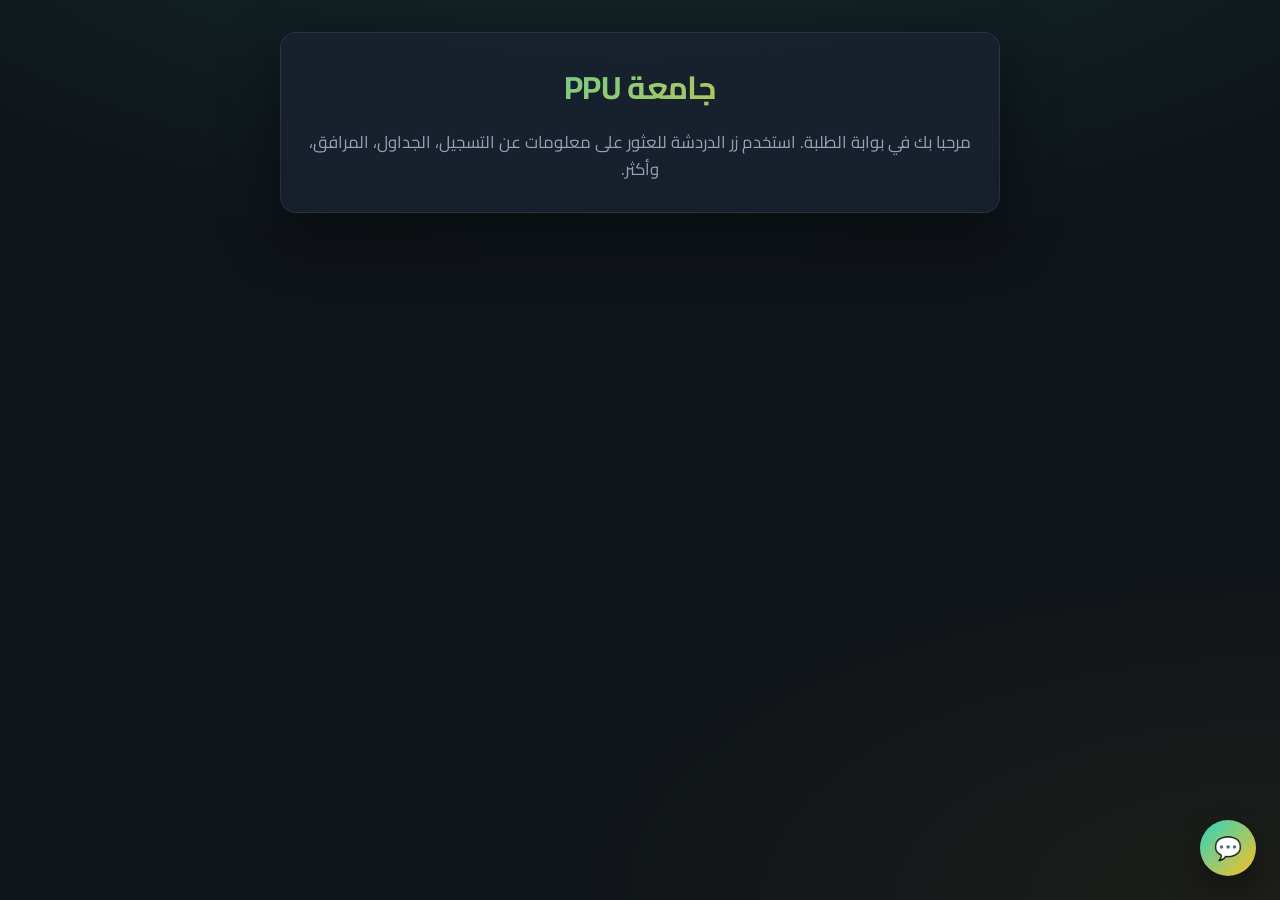
<file: NLP/Assignments/chat_widget.html>
<!DOCTYPE html>
<html lang="ar">
<head>
  <meta charset="UTF-8" />
  <meta name="viewport" content="width=device-width, initial-scale=1.0" />
  <title>PPU - مساعد الجامعة</title>
  <link rel="preconnect" href="https://fonts.googleapis.com" />
  <link rel="preconnect" href="https://fonts.gstatic.com" crossorigin />
  <link href="https://fonts.googleapis.com/css2?family=Cairo:wght@400;600;700&display=swap" rel="stylesheet" />
  <style>
    :root {
      --bg: #0f1419;
      --surface: #1a2332;
      --surface-2: #243044;
      --accent: #2dd4bf;
      --accent-dim: rgba(45, 212, 191, 0.15);
      --warm: #fbbf24;
      --warm-dim: rgba(251, 191, 36, 0.12);
      --text: #f1f5f9;
      --muted: #94a3b8;
      --radius: 16px;
      --radius-sm: 10px;
      --font: "Cairo", ui-sans-serif, system-ui, sans-serif;
      --shadow: 0 20px 60px rgba(0, 0, 0, 0.45);
    }

    * { box-sizing: border-box; }
    body {
      margin: 0;
      min-height: 100vh;
      font-family: var(--font);
      background: radial-gradient(ellipse 80% 50% at 50% -20%, rgba(45, 212, 191, 0.12), transparent),
        radial-gradient(ellipse 60% 40% at 100% 100%, rgba(251, 191, 36, 0.06), transparent),
        var(--bg);
      color: var(--text);
      display: flex;
      flex-direction: column;
      padding: 2rem;
      direction: rtl;
    }

    header {
      max-width: 720px;
      margin: 0 auto 2.5rem;
      padding: 1.5rem 1.5rem 1.8rem;
      border-radius: var(--radius);
      background: rgba(26, 35, 50, 0.75);
      border: 1px solid rgba(255, 255, 255, 0.08);
      box-shadow: var(--shadow);
      text-align: center;
    }

    header h1 {
      margin: 0;
      font-size: 2rem;
      font-weight: 700;
      letter-spacing: -0.02em;
      background: linear-gradient(135deg, var(--accent), var(--warm));
      -webkit-background-clip: text;
      -webkit-text-fill-color: transparent;
      background-clip: text;
    }

    header p {
      margin: 0.75rem 0 0;
      color: var(--muted);
      font-size: 1.05rem;
      line-height: 1.6;
    }

    .chat-toggle {
      position: fixed;
      bottom: 24px;
      right: 24px;
      width: 56px;
      height: 56px;
      border-radius: 50%;
      border: none;
      background: linear-gradient(135deg, var(--accent), var(--warm));
      box-shadow: 0 14px 30px rgba(0, 0, 0, 0.35);
      color: #0f1419;
      font-size: 1.4rem;
      cursor: pointer;
      display: flex;
      align-items: center;
      justify-content: center;
      transition: transform 0.2s, box-shadow 0.2s;
      z-index: 20;
    }

    .chat-toggle:hover {
      transform: translateY(-2px);
      box-shadow: 0 18px 38px rgba(0, 0, 0, 0.4);
    }

    .chat-panel {
      position: fixed;
      bottom: 100px;
      right: 24px;
      width: min(420px, calc(100% - 48px));
      max-height: 640px;
      background: rgba(26, 35, 50, 0.98);
      border: 1px solid rgba(255, 255, 255, 0.08);
      border-radius: 18px;
      box-shadow: var(--shadow);
      display: flex;
      flex-direction: column;
      overflow: hidden;
      opacity: 0;
      pointer-events: none;
      transform: translateY(20px);
      transition: opacity 0.2s ease, transform 0.2s ease;
      z-index: 15;
    }

    .chat-panel.open {
      opacity: 1;
      pointer-events: auto;
      transform: translateY(0);
    }

    .panel-header {
      padding: 1.1rem 1.25rem;
      background: linear-gradient(180deg, rgba(26, 35, 50, 0.95) 0%, rgba(26, 35, 50, 0.7) 100%);
      border-bottom: 1px solid rgba(255, 255, 255, 0.08);
      display: flex;
      align-items: center;
      justify-content: space-between;
      gap: 0.75rem;
    }

    .panel-header h2 {
      margin: 0;
      font-size: 1.05rem;
      font-weight: 700;
    }

    .panel-close {
      width: 34px;
      height: 34px;
      border-radius: 50%;
      border: none;
      background: rgba(255, 255, 255, 0.1);
      color: var(--text);
      font-size: 1.15rem;
      cursor: pointer;
      display: grid;
      place-items: center;
    }

    .panel-close:hover {
      background: rgba(255, 255, 255, 0.18);
    }

    #chat {
      padding: 1rem 1.25rem;
      display: flex;
      flex-direction: column;
      gap: 0.8rem;
      overflow-y: auto;
      flex: 1;
      scroll-behavior: smooth;
    }

    .msg {
      display: flex;
      gap: 0.65rem;
      max-width: 86%;
      align-items: flex-start;
      animation: msgIn 0.35s ease-out;
    }

    @keyframes msgIn {
      from { opacity: 0; transform: translateY(8px) scale(0.98); }
      to { opacity: 1; transform: translateY(0) scale(1); }
    }

    .msg.user { margin-left: auto; justify-content: flex-end; }
    .msg.bot { margin-right: auto; justify-content: flex-start; }

    .bubble {
      padding: 0.8rem 1.1rem;
      border-radius: 1.1rem;
      line-height: 1.45;
      white-space: pre-wrap;
      word-break: break-word;
      font-size: 0.95rem;
    }

    .bubble.bot {
      background: var(--accent-dim);
      border: 1px solid rgba(45, 212, 191, 0.25);
      color: #99f6e4;
    }

    .bubble.user {
      background: var(--warm-dim);
      border: 1px solid rgba(251, 191, 36, 0.25);
      color: #fde68a;
    }

    .bubble.typing { padding: 0.9rem 1.3rem; }

    .typing-dots span {
      display: inline-block;
      width: 6px;
      height: 6px;
      border-radius: 50%;
      background: var(--accent);
      margin: 0 2px;
      animation: bounce 1.4s ease-in-out infinite both;
    }

    .typing-dots span:nth-child(2) { animation-delay: 0.2s; }
    .typing-dots span:nth-child(3) { animation-delay: 0.4s; }

    @keyframes bounce {
      0%, 80%, 100% { transform: scale(0.6); opacity: 0.6; }
      40% { transform: scale(1); opacity: 1; }
    }

    .form-row {
      display: grid;
      grid-template-columns: 1fr auto;
      gap: 0.5rem;
      padding: 1rem 1.25rem;
      background: rgba(0, 0, 0, 0.25);
      border-top: 1px solid rgba(255, 255, 255, 0.06);
    }

    #userInput {
      padding: 0.85rem 1.1rem;
      font-size: 1rem;
      font-family: var(--font);
      border-radius: 999px;
      border: 1px solid rgba(255, 255, 255, 0.1);
      background: rgba(0, 0, 0, 0.25);
      color: var(--text);
      outline: none;
      transition: border-color 0.2s, box-shadow 0.2s;
    }

    #userInput::placeholder { color: var(--muted); }

    #userInput:focus {
      border-color: var(--accent);
      box-shadow: 0 0 0 3px rgba(45, 212, 191, 0.2);
    }

    .btn-send {
      padding: 0.85rem 1.35rem;
      border-radius: 999px;
      border: none;
      background: linear-gradient(135deg, var(--accent), #14b8a6);
      color: #0f1419;
      font-weight: 700;
      font-family: var(--font);
      font-size: 0.95rem;
      cursor: pointer;
      transition: transform 0.15s, box-shadow 0.2s, opacity 0.2s;
    }

    .btn-send:hover {
      transform: translateY(-1px);
      box-shadow: 0 6px 20px rgba(45, 212, 191, 0.35);
    }

    .btn-send:active { transform: translateY(0); }
    .btn-send:disabled { opacity: 0.6; cursor: not-allowed; transform: none; }

    .chips {
      display: flex;
      flex-wrap: wrap;
      gap: 0.5rem;
      padding: 0.75rem 1.25rem;
      background: rgba(0, 0, 0, 0.2);
      border-top: 1px solid rgba(255, 255, 255, 0.05);
    }

    .chip {
      padding: 0.5rem 0.9rem;
      font-size: 0.85rem;
      font-family: var(--font);
      border-radius: 999px;
      border: 1px solid rgba(45, 212, 191, 0.35);
      background: rgba(45, 212, 191, 0.08);
      color: var(--accent);
      cursor: pointer;
      transition: background 0.2s, transform 0.15s, box-shadow 0.2s;
    }

    .chip:hover {
      background: rgba(45, 212, 191, 0.2);
      transform: translateY(-1px);
      box-shadow: 0 4px 12px rgba(45, 212, 191, 0.2);
    }

    .chip:active { transform: translateY(0); }

    @media (max-width: 480px) {
      .chat-panel {
        right: 16px;
        bottom: 90px;
      }

      .chat-toggle { right: 16px; bottom: 16px; }

      #chat { height: 280px; }
    }
  </style>
</head>
<body>
  <header>
    <h1>جامعة PPU</h1>
    <p>مرحبا بك في بوابة الطلبة. استخدم زر الدردشة للعثور على معلومات عن التسجيل، الجداول، المرافق، وأكثر.</p>
  </header>

  <button class="chat-toggle" id="toggleChat" aria-label="فتح الدردشة" title="فتح / إغلاق الدردشة">💬</button>

  <section class="chat-panel" id="chatPanel" aria-hidden="true" aria-label="دردشة بوت" role="dialog">
    <header class="panel-header">
      <div>
        <h2>مساعد PPU</h2>
        <small style="color: var(--muted); font-size: 0.85rem;">اكتب سؤالك أو اختر اقتراحًا</small>
      </div>
      <button class="panel-close" id="closeChat" aria-label="إغلاق الدردشة">×</button>
    </header>

    <div id="chat" role="log" aria-live="polite"></div>

    <div class="chips" id="chips" aria-label="اقتراحات سريعة">
      <button type="button" class="chip" data-msg="كيف أضيف أو أسحب مادة؟">كيف أضيف أو أسحب مادة؟</button>
      <button type="button" class="chip" data-msg="كيف أؤجل الدراسة؟">كيف أؤجل الدراسة؟</button>
      <button type="button" class="chip" data-msg="كيف أستعلم عن نتائج الامتحان؟">كيف أستعلم عن نتائج الامتحان؟</button>
      <button type="button" class="chip" data-msg="ما شروط التخرج؟">ما شروط التخرج؟</button>
      <button type="button" class="chip" data-msg="كيف أحصل على منحة التفوق؟">كيف أحصل على منحة التفوق؟</button>
    </div>

    <form id="form" class="form-row" aria-label="إرسال رسالة">
      <input id="userInput" type="text" placeholder="اكتب هنا..." autocomplete="off" aria-label="نص الرسالة" />
      <button type="submit" class="btn-send" id="btnSend">إرسال</button>
    </form>
  </section>

  <script>
    (function () {
      "use strict";

      const chat = document.getElementById("chat");
      const input = document.getElementById("userInput");
      const form = document.getElementById("form");
      const btnSend = document.getElementById("btnSend");
      const chips = document.getElementById("chips");
      const toggleBtn = document.getElementById("toggleChat");
      const closeBtn = document.getElementById("closeChat");
      const panel = document.getElementById("chatPanel");

      // Fallback logic (when server is unavailable)
      const FALLBACK_PATTERNS = {
        excellence: /(منحة|تفوق).*?(جامعة)?|(معدل).*?(95)/i,
        graduation: /(تخرج|شهادة).*?(بكالوريوس)?|ما.*?(شروط).*?(التخرج)/i,
        warning: /(تحذير).*?(أكاديمي)?|(معدل).*?(تراكمي).*?(منخفض)?/i,
        exams: /(امتحان|اختبار).*?(نهائي)?|(علامة|نتيجة).*?(امتحان)?/i,
        postpone: /(تأجيل|إرجاء|توقف).*?(دراسة)?|كيف.*?(أؤجل|تأجيل)/i,
        add_drop: /(سحب|انسحاب|إضافة|استبدال|تسجيل).*?(مادة|مواد|مساق)?|(مادة|مساق).*?(سحب|إضافة)/i,
        greeting: /(مرحبا|أهلا|السلام عليكم)/i,
      };

      const FALLBACK_RESPONSES = {
        add_drop: "يمكن السحب أو الإضافة خلال الأسبوع الأول دون خسارة الرسوم، وبعد ذلك وحتى الأسبوع العاشر تظهر المادة بعلامة W.",
        postpone: "يمكن تأجيل الدراسة لمدة لا تتجاوز سنتين، ويجب تقديم الطلب خلال الأسبوع الأول من الفصل.",
        exams: "علامة المساق تشمل أعمال الفصل وامتحان نهائي، ويمكن طلب مراجعة العلامة خلال 3 أيام.",
        warning: "يوجه تحذير أكاديمي إذا انخفض المعدل التراكمي عن 65% أو المعدل التخصصي عن 70%.",
        graduation: "للتخرج يجب إنهاء جميع المواد بنجاح ومعدل عام 65% ومعدل تخصصي 70% مع التدريب الميداني.",
        excellence: "منحة التفوق تمنح إذا كان المعدل الفصلي 95% أو أكثر وكان الطالب ناجحاً في 15 ساعة.",
        greeting: "مرحبًا بك في المساعد الأكاديمي لجامعة بوليتكنك فلسطين.",
        unknown: "لم أفهم السؤال. يمكنك السؤال عن السحب والإضافة أو التأجيل أو الامتحانات أو التخرج.",
      };

      function getFallbackReply(message) {
        const msg = message.trim();
        if (!msg) return FALLBACK_RESPONSES.unknown;

        for (const intent in FALLBACK_PATTERNS) {
          if (FALLBACK_PATTERNS[intent].test(msg)) {
            return FALLBACK_RESPONSES[intent] || FALLBACK_RESPONSES.unknown;
          }
        }

        return FALLBACK_RESPONSES.unknown;
      }

      function appendMessage(text, role, skipAnimation) {
        const frag = document.createDocumentFragment();
        const msg = document.createElement("div");
        msg.className = "msg " + role;
        if (skipAnimation) msg.style.animation = "none";

        const bubble = document.createElement("div");
        bubble.className = "bubble " + role;
        bubble.textContent = text;

        if (role === "bot") {
          const meta = document.createElement("div");
          meta.className = "meta";
          meta.textContent = "مساعد PPU";
          msg.appendChild(meta);
        }

        msg.appendChild(bubble);
        frag.appendChild(msg);
        chat.appendChild(frag);
        requestAnimationFrame(function () { chat.scrollTop = chat.scrollHeight; });
      }

      function showTyping() {
        const frag = document.createDocumentFragment();
        const msg = document.createElement("div");
        msg.className = "msg bot";
        msg.setAttribute("data-typing", "1");

        const bubble = document.createElement("div");
        bubble.className = "bubble bot typing";
        bubble.innerHTML = '<div class="typing-dots"><span></span><span></span><span></span></div>';

        msg.appendChild(bubble);
        frag.appendChild(msg);
        chat.appendChild(frag);
        requestAnimationFrame(function () { chat.scrollTop = chat.scrollHeight; });
      }

      function removeTyping() {
        const el = chat.querySelector("[data-typing='1']");
        if (el) el.remove();
      }

      async function sendUserMessage(text) {
        if (!text || !text.trim()) return;
        const t = text.trim();
        appendMessage(t, "user");
        input.value = "";

        btnSend.disabled = true;
        showTyping();

        try {
          const res = await fetch("/ask", {
            method: "POST",
            headers: { "Content-Type": "application/x-www-form-urlencoded" },
            body: new URLSearchParams({ message: t }),
          });

          const data = await res.json();
          removeTyping();
          appendMessage(data.response || "حدث خطأ، حاول مرة أخرى.", "bot");
        } catch (err) {
          removeTyping();
          const fallback = getFallbackReply(t);
          appendMessage(fallback, "bot");
          console.error(err);
        } finally {
          btnSend.disabled = false;
          input.focus();
        }
      }

      function openChat() {
        panel.classList.add("open");
        panel.setAttribute("aria-hidden", "false");
        toggleBtn.setAttribute("aria-label", "إغلاق الدردشة");
        toggleBtn.title = "إغلاق الدردشة";
        input.focus();
      }

      function closeChat() {
        panel.classList.remove("open");
        panel.setAttribute("aria-hidden", "true");
        toggleBtn.setAttribute("aria-label", "فتح الدردشة");
        toggleBtn.title = "فتح الدردشة";
      }

      toggleBtn.addEventListener("click", function () {
        if (panel.classList.contains("open")) {
          closeChat();
        } else {
          openChat();
        }
      });

      closeBtn.addEventListener("click", function () {
        closeChat();
      });

      form.addEventListener("submit", function (e) {
        e.preventDefault();
        sendUserMessage(input.value);
      });

      chips.addEventListener("click", function (e) {
        const btn = e.target.closest(".chip");
        if (btn && btn.dataset.msg) sendUserMessage(btn.dataset.msg);
      });

      appendMessage("مرحباً! كيف يمكنني مساعدتك اليوم في جامعة PPU؟", "bot", true);
    })();
  </script>
</body>
</html>
</file>
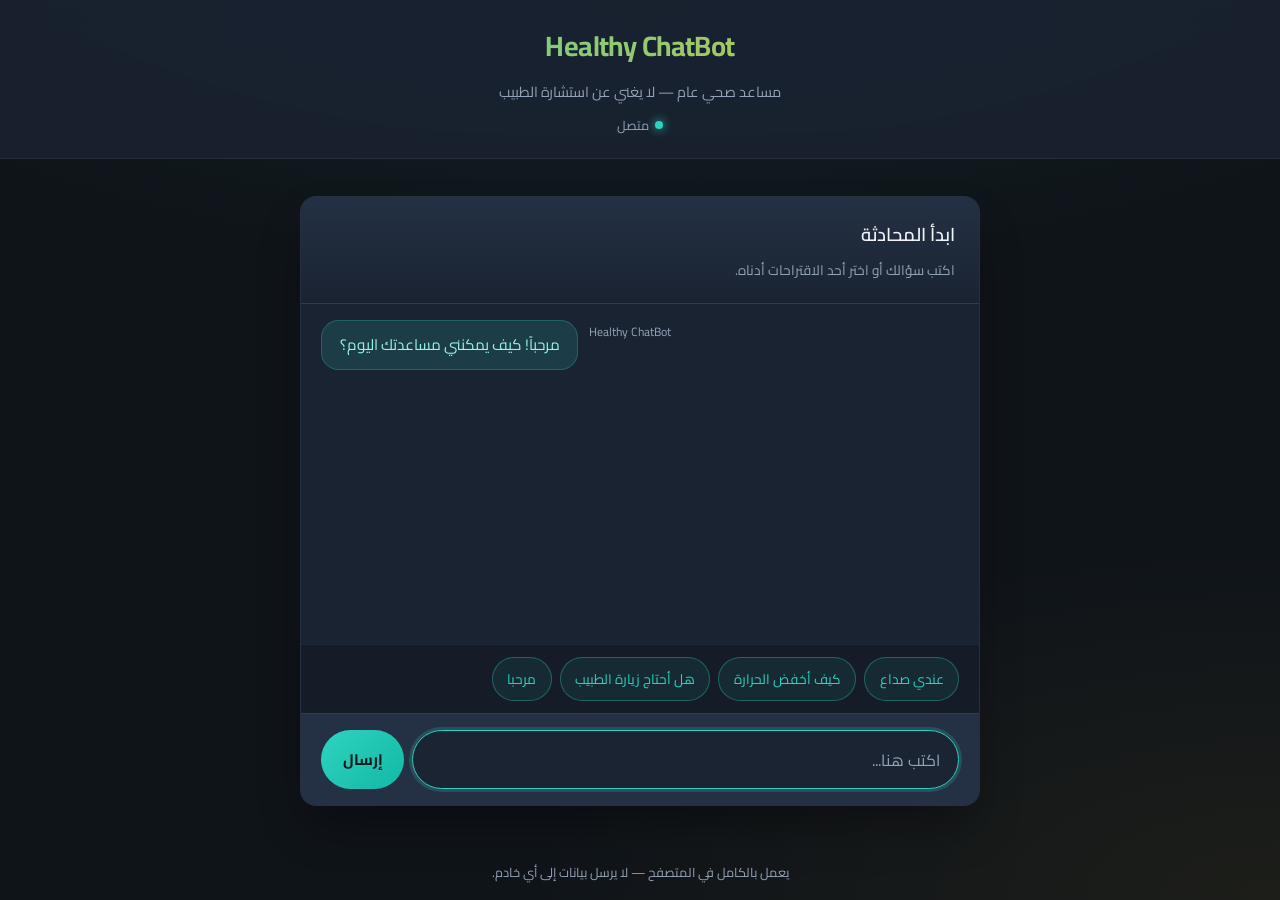
<file: NLP/Assignments/healthy_chatbot_app.html>
<!DOCTYPE html>
<html lang="ar">
<head>
  <meta charset="UTF-8" />
  <meta name="viewport" content="width=device-width, initial-scale=1.0" />
  <title>Healthy ChatBot — مساعدك الصحي</title>
  <link rel="preconnect" href="https://fonts.googleapis.com" />
  <link rel="preconnect" href="https://fonts.gstatic.com" crossorigin />
  <link href="https://fonts.googleapis.com/css2?family=Cairo:wght@400;600;700&display=swap" rel="stylesheet" />
  <style>
    :root {
      --bg: #0f1419;
      --surface: #1a2332;
      --surface-2: #243044;
      --accent: #2dd4bf;
      --accent-dim: rgba(45, 212, 191, 0.15);
      --warm: #fbbf24;
      --warm-dim: rgba(251, 191, 36, 0.12);
      --text: #f1f5f9;
      --muted: #94a3b8;
      --radius: 16px;
      --radius-sm: 10px;
      --font: "Cairo", ui-sans-serif, system-ui, sans-serif;
    }

    *, *::before, *::after { box-sizing: border-box; }

    body {
      margin: 0;
      font-family: var(--font);
      background: var(--bg);
      color: var(--text);
      direction: rtl;
      min-height: 100vh;
      display: flex;
      flex-direction: column;
      background-image:
        radial-gradient(ellipse 80% 50% at 50% -20%, rgba(45, 212, 191, 0.12), transparent),
        radial-gradient(ellipse 60% 40% at 100% 100%, rgba(251, 191, 36, 0.06), transparent);
    }

    .header {
      padding: 1.25rem 1.5rem;
      text-align: center;
      background: rgba(26, 35, 50, 0.85);
      backdrop-filter: blur(12px);
      border-bottom: 1px solid rgba(255, 255, 255, 0.06);
    }

    .header h1 {
      margin: 0 0 0.35rem;
      font-size: 1.75rem;
      font-weight: 700;
      letter-spacing: -0.02em;
      background: linear-gradient(135deg, var(--accent), var(--warm));
      -webkit-background-clip: text;
      -webkit-text-fill-color: transparent;
      background-clip: text;
    }

    .header p { margin: 0; color: var(--muted); font-size: 0.9rem; }

    .status {
      display: inline-flex;
      align-items: center;
      gap: 0.4rem;
      margin-top: 0.5rem;
      font-size: 0.8rem;
      color: var(--muted);
    }

    .status::before {
      content: "";
      width: 8px;
      height: 8px;
      border-radius: 50%;
      background: var(--accent);
      box-shadow: 0 0 10px var(--accent);
      animation: pulse 2s ease-in-out infinite;
    }

    @keyframes pulse {
      0%, 100% { opacity: 1; transform: scale(1); }
      50% { opacity: 0.7; transform: scale(1.1); }
    }

    main {
      flex: 1;
      display: flex;
      align-items: center;
      justify-content: center;
      padding: 1.5rem;
    }

    .card {
      width: min(680px, 100%);
      background: var(--surface);
      border-radius: var(--radius);
      border: 1px solid rgba(255, 255, 255, 0.06);
      box-shadow: 0 25px 50px -12px rgba(0, 0, 0, 0.4);
      display: grid;
      grid-template-rows: auto 1fr auto auto;
      overflow: hidden;
    }

    .card__head {
      padding: 1.25rem 1.5rem;
      background: linear-gradient(180deg, var(--surface-2) 0%, var(--surface) 100%);
      border-bottom: 1px solid rgba(255, 255, 255, 0.06);
    }

    .card__head h2 { margin: 0; font-size: 1.15rem; font-weight: 600; }
    .card__head small { display: block; margin-top: 0.3rem; color: var(--muted); font-size: 0.85rem; }

    #chat {
      padding: 1rem 1.25rem;
      display: flex;
      flex-direction: column;
      gap: 0.85rem;
      height: 340px;
      overflow-y: auto;
      overflow-anchor: auto;
      contain: layout style;
      scroll-behavior: smooth;
    }

    .msg {
      display: flex;
      gap: 0.65rem;
      max-width: 88%;
      align-items: flex-start;
      animation: msgIn 0.35s ease-out;
    }

    @keyframes msgIn {
      from { opacity: 0; transform: translateY(8px) scale(0.98); }
      to { opacity: 1; transform: translateY(0) scale(1); }
    }

    .msg.user { margin-left: auto; justify-content: flex-end; }
    .msg.bot { margin-right: auto; justify-content: flex-start; }

    .bubble {
      padding: 0.8rem 1.1rem;
      border-radius: 1.1rem;
      line-height: 1.5;
      white-space: pre-wrap;
      word-break: break-word;
      font-size: 0.95rem;
    }

    .bubble.bot {
      background: var(--accent-dim);
      border: 1px solid rgba(45, 212, 191, 0.25);
      color: #99f6e4;
    }

    .bubble.user {
      background: var(--warm-dim);
      border: 1px solid rgba(251, 191, 36, 0.25);
      color: #fde68a;
    }

    .bubble.typing {
      padding: 0.9rem 1.3rem;
    }

    .typing-dots span {
      display: inline-block;
      width: 6px;
      height: 6px;
      border-radius: 50%;
      background: var(--accent);
      margin: 0 2px;
      animation: bounce 1.4s ease-in-out infinite both;
    }

    .typing-dots span:nth-child(2) { animation-delay: 0.2s; }
    .typing-dots span:nth-child(3) { animation-delay: 0.4s; }

    @keyframes bounce {
      0%, 80%, 100% { transform: scale(0.6); opacity: 0.6; }
      40% { transform: scale(1); opacity: 1; }
    }

    .meta {
      font-size: 0.75rem;
      color: var(--muted);
      margin-bottom: 0.2rem;
    }

    .chips {
      display: flex;
      flex-wrap: wrap;
      gap: 0.5rem;
      padding: 0.75rem 1.25rem;
      background: rgba(0, 0, 0, 0.2);
      border-top: 1px solid rgba(255, 255, 255, 0.05);
    }

    .chip {
      padding: 0.5rem 0.9rem;
      font-size: 0.85rem;
      font-family: var(--font);
      border-radius: 999px;
      border: 1px solid rgba(45, 212, 191, 0.35);
      background: rgba(45, 212, 191, 0.08);
      color: var(--accent);
      cursor: pointer;
      transition: background 0.2s, transform 0.15s, box-shadow 0.2s;
    }

    .chip:hover {
      background: rgba(45, 212, 191, 0.2);
      transform: translateY(-1px);
      box-shadow: 0 4px 12px rgba(45, 212, 191, 0.2);
    }

    .chip:active { transform: translateY(0); }

    .form-row {
      display: grid;
      grid-template-columns: 1fr auto;
      gap: 0.5rem;
      padding: 1rem 1.25rem;
      background: var(--surface-2);
      border-top: 1px solid rgba(255, 255, 255, 0.06);
    }

    #userInput {
      padding: 0.85rem 1.1rem;
      font-size: 1rem;
      font-family: var(--font);
      border-radius: 999px;
      border: 1px solid rgba(255, 255, 255, 0.1);
      background: rgba(0, 0, 0, 0.25);
      color: var(--text);
      outline: none;
      transition: border-color 0.2s, box-shadow 0.2s;
    }

    #userInput::placeholder { color: var(--muted); }
    #userInput:focus {
      border-color: var(--accent);
      box-shadow: 0 0 0 3px rgba(45, 212, 191, 0.2);
    }

    .btn-send {
      padding: 0.85rem 1.35rem;
      border-radius: 999px;
      border: none;
      background: linear-gradient(135deg, var(--accent), #14b8a6);
      color: #0f1419;
      font-weight: 700;
      font-family: var(--font);
      font-size: 0.95rem;
      cursor: pointer;
      transition: transform 0.15s, box-shadow 0.2s, opacity 0.2s;
    }

    .btn-send:hover {
      transform: translateY(-1px);
      box-shadow: 0 6px 20px rgba(45, 212, 191, 0.35);
    }

    .btn-send:active { transform: translateY(0); }
    .btn-send:disabled { opacity: 0.6; cursor: not-allowed; transform: none; }

    footer {
      text-align: center;
      padding: 1rem;
      font-size: 0.8rem;
      color: var(--muted);
    }

    @media (max-width: 480px) {
      .header h1 { font-size: 1.4rem; }
      #chat { height: 280px; }
      .msg { max-width: 95%; }
    }
  </style>
</head>
<body>
  <header class="header">
    <h1>Healthy ChatBot</h1>
    <p>مساعد صحي عام — لا يغني عن استشارة الطبيب</p>
    <div class="status" aria-live="polite">متصل</div>
  </header>

  <main>
    <section class="card" aria-label="المحادثة">
      <div class="card__head">
        <h2>ابدأ المحادثة</h2>
        <small>اكتب سؤالك أو اختر أحد الاقتراحات أدناه.</small>
      </div>

      <div id="chat" role="log" aria-live="polite"></div>

      <div class="chips" id="chips" aria-label="اقتراحات سريعة">
        <button type="button" class="chip" data-msg="عندي صداع">عندي صداع</button>
        <button type="button" class="chip" data-msg="كيف أخفض الحرارة">كيف أخفض الحرارة</button>
        <button type="button" class="chip" data-msg="هل أحتاج زيارة الطبيب">هل أحتاج زيارة الطبيب</button>
        <button type="button" class="chip" data-msg="مرحبا">مرحبا</button>
      </div>

      <form id="form" class="form-row" aria-label="إرسال رسالة">
        <input id="userInput" type="text" placeholder="اكتب هنا..." autocomplete="off" aria-label="نص الرسالة" />
        <button type="submit" class="btn-send" id="btnSend">إرسال</button>
      </form>
    </section>
  </main>

  <footer>يعمل بالكامل في المتصفح — لا يرسل بيانات إلى أي خادم.</footer>

  <script>
    (function () {
      "use strict";

      const PATTERNS = [
        ["Emergency", /(لا أستطيع التنفس|ألم شديد في الصدر|نزيف حاد|هناك نزيف شديد)/i],
        ["SymptomCheck", /(لدي صداع|عندي صداع|أعاني من صداع|ألم في الحلق|حلقي يؤلمني|عندي سعال|أعاني من سعال|أشعر بدوخة|لدي دوخة|ألم في المعدة)/i],
        ["MedicationAdvice", /(ما الدواء المناسب|ما الدواء الذي أتناوله|هل أستطيع أخذ باراسيتامول|هل يمكنني تناول دواء|ما الجرعة المناسبة|كم الجرعة المناسبة)/i],
        ["FeverConcern", /(حرارتي\s*\d+|درجة الحرارة\s*\d+|كيف أخفض الحرارة|ارتفاع الحرارة)/i],
        ["DoctorVisit", /(متى أزور الطبيب|هل يجب أن أزور الطبيب|هل حالتي خطيرة|هل أحتاج فحص|هل يجب أن أذهب للطبيب)/i],
        ["DiseaseInfo", /(ما أعراض الإنفلونزا|أخبرني عن الإنفلونزا|أخبرني عن السكري|ما أعراض السكري|ما أسباب الربو|أخبرني عن الربو)/i],
        ["Greeting", /(مرحبا|أهلا|اهلا|السلام عليكم|مساء الخير|صباح الخير|مرحبا بك)/i],
      ];

      const RESPONSES = {
        SymptomCheck: [
          "يبدو أنك تعاني من بعض الأعراض. حاول الراحة وشرب السوائل، وإذا استمرت الأعراض راجع الطبيب.",
          "قد تكون هذه أعراض مرض بسيط، لكن إذا استمرت لفترة طويلة فمن الأفضل استشارة الطبيب.",
          "أنصحك بالراحة ومراقبة الأعراض، وإذا ساءت الحالة يفضل زيارة الطبيب.",
        ],
        MedicationAdvice: [
          "لا يمكنني وصف دواء بدقة، لكن يمكنك استشارة الصيدلي لمعرفة الدواء المناسب.",
          "يفضل عدم تناول أي دواء بدون استشارة طبيب أو صيدلي.",
          "تأكد دائماً من استشارة مختص قبل تناول أي دواء.",
        ],
        FeverConcern: [
          "إذا كانت الحرارة مرتفعة حاول شرب السوائل واستخدام خافض حرارة مثل الباراسيتامول.",
          "الحرارة المرتفعة قد تكون بسبب عدوى، راقبها وإذا استمرت استشر الطبيب.",
          "إذا تجاوزت الحرارة 39 درجة لفترة طويلة يفضل مراجعة الطبيب.",
        ],
        DoctorVisit: [
          "إذا استمرت الأعراض أو كانت شديدة فمن الأفضل زيارة الطبيب.",
          "زيارة الطبيب تساعد في الحصول على تشخيص دقيق للحالة.",
          "إذا شعرت أن الأعراض تزداد سوءاً فمن الأفضل مراجعة الطبيب.",
        ],
        DiseaseInfo: [
          "يمكنني إعطاؤك معلومات عامة عن المرض، لكن التشخيص يحتاج إلى طبيب.",
          "المعلومات الطبية مهمة، لكن التشخيص الصحيح يتم فقط من خلال الطبيب.",
        ],
        Emergency: [
          "⚠️ هذه حالة طارئة! يجب طلب المساعدة الطبية فوراً.",
          "⚠️ يرجى الاتصال بالإسعاف أو التوجه إلى أقرب مستشفى فوراً.",
        ],
        Greeting: [
          "مرحباً! أنا البوت الطبي، كيف يمكنني مساعدتك؟",
          "أهلاً بك! يمكنك سؤالي عن الأعراض أو الأمراض.",
          "مرحباً، أتمنى لك الصحة. كيف أستطيع مساعدتك؟",
        ],
        Unknown: [
          "لم أفهم سؤالك الطبي، هل يمكنك توضيحه أكثر؟",
          "عذراً، لم أتمكن من فهم السؤال. حاول صياغته بطريقة أخرى.",
          "يمكنك سؤالي عن الأعراض أو الأمراض أو الأدوية.",
        ],
      };

      const chat = document.getElementById("chat");
      const input = document.getElementById("userInput");
      const form = document.getElementById("form");
      const btnSend = document.getElementById("btnSend");
      const chips = document.getElementById("chips");

      function detectIntent(text) {
        for (let i = 0; i < PATTERNS.length; i++) {
          if (PATTERNS[i][1].test(text)) return PATTERNS[i][0];
        }
        return "Unknown";
      }

      function getReply(text) {
        const intent = detectIntent(text);
        const list = RESPONSES[intent] || RESPONSES.Unknown;
        return { reply: list[Math.floor(Math.random() * list.length)], intent };
      }

      function appendMessage(text, role, skipAnimation) {
        const frag = document.createDocumentFragment();
        const msg = document.createElement("div");
        msg.className = "msg " + role;
        if (skipAnimation) msg.style.animation = "none";

        const bubble = document.createElement("div");
        bubble.className = "bubble " + role;
        bubble.textContent = text;

        if (role === "bot") {
          const meta = document.createElement("div");
          meta.className = "meta";
          meta.textContent = "Healthy ChatBot";
          msg.appendChild(meta);
        }
        msg.appendChild(bubble);
        frag.appendChild(msg);
        chat.appendChild(frag);
        requestAnimationFrame(function () { chat.scrollTop = chat.scrollHeight; });
      }

      function showTyping() {
        const frag = document.createDocumentFragment();
        const msg = document.createElement("div");
        msg.className = "msg bot";
        msg.setAttribute("data-typing", "1");
        const bubble = document.createElement("div");
        bubble.className = "bubble bot typing";
        bubble.innerHTML = '<div class="typing-dots"><span></span><span></span><span></span></div>';
        msg.appendChild(bubble);
        frag.appendChild(msg);
        chat.appendChild(frag);
        requestAnimationFrame(function () { chat.scrollTop = chat.scrollHeight; });
      }

      function removeTyping() {
        const el = chat.querySelector("[data-typing='1']");
        if (el) el.remove();
      }

      function sendUserMessage(text) {
        if (!text || !text.trim()) return;
        const t = text.trim();
        appendMessage(t, "user");
        input.value = "";

        btnSend.disabled = true;
        showTyping();

        setTimeout(function () {
          removeTyping();
          const { reply } = getReply(t);
          appendMessage(reply, "bot");
          btnSend.disabled = false;
          input.focus();
        }, 600 + Math.min(t.length * 25, 400));
      }

      form.addEventListener("submit", function (e) {
        e.preventDefault();
        sendUserMessage(input.value);
      });

      chips.addEventListener("click", function (e) {
        const btn = e.target.closest(".chip");
        if (btn && btn.dataset.msg) sendUserMessage(btn.dataset.msg);
      });

      appendMessage("مرحباً! كيف يمكنني مساعدتك اليوم؟", "bot", true);
      input.focus();
    })();
  </script>
</body>
</html>
</file>
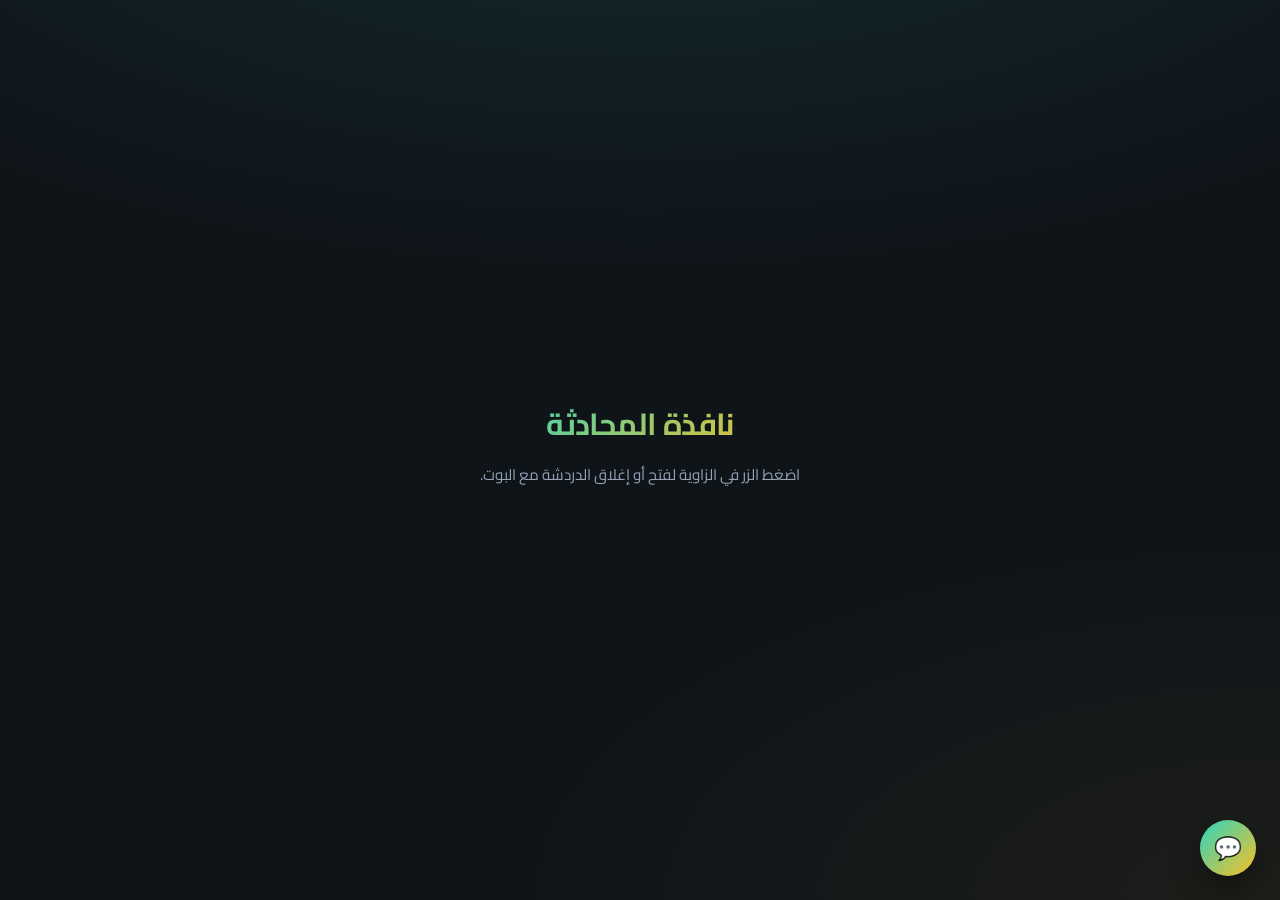
<file: NLP/Assignments/healthy_chatbot_chat.html>
<!DOCTYPE html>
<html lang="ar">
<head>
  <meta charset="UTF-8" />
  <meta name="viewport" content="width=device-width, initial-scale=1.0" />
  <title>Healthy ChatBot — نافذة المحادثة</title>
  <link rel="preconnect" href="https://fonts.googleapis.com" />
  <link rel="preconnect" href="https://fonts.gstatic.com" crossorigin />
  <link href="https://fonts.googleapis.com/css2?family=Cairo:wght@400;600;700&display=swap" rel="stylesheet" />
  <style>
    :root {
      --bg: #0f1419;
      --surface: #1a2332;
      --surface-2: #243044;
      --accent: #2dd4bf;
      --accent-dim: rgba(45, 212, 191, 0.15);
      --warm: #fbbf24;
      --warm-dim: rgba(251, 191, 36, 0.12);
      --text: #f1f5f9;
      --muted: #94a3b8;
      --radius: 16px;
      --radius-sm: 10px;
      --font: "Cairo", ui-sans-serif, system-ui, sans-serif;
      --shadow: 0 20px 60px rgba(0, 0, 0, 0.45);
    }

    * { box-sizing: border-box; }
    body {
      margin: 0;
      min-height: 100vh;
      font-family: var(--font);
      background: radial-gradient(ellipse 80% 50% at 50% -20%, rgba(45, 212, 191, 0.12), transparent),
        radial-gradient(ellipse 60% 40% at 100% 100%, rgba(251, 191, 36, 0.06), transparent),
        var(--bg);
      color: var(--text);
      display: flex;
      align-items: center;
      justify-content: center;
      padding: 2rem;
      direction: rtl;
    }

    h1 {
      margin: 0;
      font-size: 1.9rem;
      font-weight: 700;
      letter-spacing: -0.02em;
      background: linear-gradient(135deg, var(--accent), var(--warm));
      -webkit-background-clip: text;
      -webkit-text-fill-color: transparent;
      background-clip: text;
      text-align: center;
    }

    .help {
      margin-top: 0.5rem;
      text-align: center;
      color: var(--muted);
      font-size: 0.95rem;
    }

    .chat-toggle {
      position: fixed;
      bottom: 24px;
      right: 24px;
      width: 56px;
      height: 56px;
      border-radius: 50%;
      border: none;
      background: linear-gradient(135deg, var(--accent), var(--warm));
      box-shadow: 0 14px 30px rgba(0, 0, 0, 0.35);
      color: #0f1419;
      font-size: 1.4rem;
      cursor: pointer;
      display: flex;
      align-items: center;
      justify-content: center;
      transition: transform 0.2s, box-shadow 0.2s;
    }

    .chat-toggle:hover {
      transform: translateY(-2px);
      box-shadow: 0 18px 38px rgba(0, 0, 0, 0.4);
    }

    .chat-panel {
      position: fixed;
      bottom: 100px;
      right: 24px;
      width: min(420px, calc(100% - 48px));
      max-height: 640px;
      background: rgba(26, 35, 50, 0.98);
      border: 1px solid rgba(255, 255, 255, 0.08);
      border-radius: 18px;
      box-shadow: var(--shadow);
      display: flex;
      flex-direction: column;
      overflow: hidden;
      opacity: 0;
      pointer-events: none;
      transform: translateY(20px);
      transition: opacity 0.2s ease, transform 0.2s ease;
    }

    .chat-panel.open {
      opacity: 1;
      pointer-events: auto;
      transform: translateY(0);
    }

    .panel-header {
      padding: 1.1rem 1.25rem;
      background: linear-gradient(180deg, rgba(26, 35, 50, 0.95) 0%, rgba(26, 35, 50, 0.7) 100%);
      border-bottom: 1px solid rgba(255, 255, 255, 0.08);
      display: flex;
      align-items: center;
      justify-content: space-between;
      gap: 0.75rem;
    }

    .panel-header h2 {
      margin: 0;
      font-size: 1.05rem;
      font-weight: 700;
    }

    .panel-close {
      width: 34px;
      height: 34px;
      border-radius: 50%;
      border: none;
      background: rgba(255, 255, 255, 0.1);
      color: var(--text);
      font-size: 1.15rem;
      cursor: pointer;
      display: grid;
      place-items: center;
    }

    .panel-close:hover {
      background: rgba(255, 255, 255, 0.18);
    }

    #chat {
      padding: 1rem 1.25rem;
      display: flex;
      flex-direction: column;
      gap: 0.8rem;
      overflow-y: auto;
      flex: 1;
      scroll-behavior: smooth;
    }

    .msg {
      display: flex;
      gap: 0.65rem;
      max-width: 86%;
      align-items: flex-start;
      animation: msgIn 0.35s ease-out;
    }

    @keyframes msgIn {
      from { opacity: 0; transform: translateY(8px) scale(0.98); }
      to { opacity: 1; transform: translateY(0) scale(1); }
    }

    .msg.user { margin-left: auto; justify-content: flex-end; }
    .msg.bot { margin-right: auto; justify-content: flex-start; }

    .bubble {
      padding: 0.8rem 1.1rem;
      border-radius: 1.1rem;
      line-height: 1.45;
      white-space: pre-wrap;
      word-break: break-word;
      font-size: 0.95rem;
    }

    .bubble.bot {
      background: var(--accent-dim);
      border: 1px solid rgba(45, 212, 191, 0.25);
      color: #99f6e4;
    }

    .bubble.user {
      background: var(--warm-dim);
      border: 1px solid rgba(251, 191, 36, 0.25);
      color: #fde68a;
    }

    .bubble.typing { padding: 0.9rem 1.3rem; }

    .typing-dots span {
      display: inline-block;
      width: 6px;
      height: 6px;
      border-radius: 50%;
      background: var(--accent);
      margin: 0 2px;
      animation: bounce 1.4s ease-in-out infinite both;
    }

    .typing-dots span:nth-child(2) { animation-delay: 0.2s; }
    .typing-dots span:nth-child(3) { animation-delay: 0.4s; }

    @keyframes bounce {
      0%, 80%, 100% { transform: scale(0.6); opacity: 0.6; }
      40% { transform: scale(1); opacity: 1; }
    }

    .form-row {
      display: grid;
      grid-template-columns: 1fr auto;
      gap: 0.5rem;
      padding: 1rem 1.25rem;
      background: rgba(0, 0, 0, 0.25);
      border-top: 1px solid rgba(255, 255, 255, 0.06);
    }

    #userInput {
      padding: 0.85rem 1.1rem;
      font-size: 1rem;
      font-family: var(--font);
      border-radius: 999px;
      border: 1px solid rgba(255, 255, 255, 0.1);
      background: rgba(0, 0, 0, 0.25);
      color: var(--text);
      outline: none;
      transition: border-color 0.2s, box-shadow 0.2s;
    }

    #userInput::placeholder { color: var(--muted); }

    #userInput:focus {
      border-color: var(--accent);
      box-shadow: 0 0 0 3px rgba(45, 212, 191, 0.2);
    }

    .btn-send {
      padding: 0.85rem 1.35rem;
      border-radius: 999px;
      border: none;
      background: linear-gradient(135deg, var(--accent), #14b8a6);
      color: #0f1419;
      font-weight: 700;
      font-family: var(--font);
      font-size: 0.95rem;
      cursor: pointer;
      transition: transform 0.15s, box-shadow 0.2s, opacity 0.2s;
    }

    .btn-send:hover {
      transform: translateY(-1px);
      box-shadow: 0 6px 20px rgba(45, 212, 191, 0.35);
    }

    .btn-send:active { transform: translateY(0); }
    .btn-send:disabled { opacity: 0.6; cursor: not-allowed; transform: none; }

    .chips {
      display: flex;
      flex-wrap: wrap;
      gap: 0.5rem;
      padding: 0.75rem 1.25rem;
      background: rgba(0, 0, 0, 0.2);
      border-top: 1px solid rgba(255, 255, 255, 0.05);
    }

    .chip {
      padding: 0.5rem 0.9rem;
      font-size: 0.85rem;
      font-family: var(--font);
      border-radius: 999px;
      border: 1px solid rgba(45, 212, 191, 0.35);
      background: rgba(45, 212, 191, 0.08);
      color: var(--accent);
      cursor: pointer;
      transition: background 0.2s, transform 0.15s, box-shadow 0.2s;
    }

    .chip:hover {
      background: rgba(45, 212, 191, 0.2);
      transform: translateY(-1px);
      box-shadow: 0 4px 12px rgba(45, 212, 191, 0.2);
    }

    .chip:active { transform: translateY(0); }

    @media (max-width: 480px) {
      .chat-panel {
        right: 16px;
        bottom: 90px;
      }

      .chat-toggle { right: 16px; bottom: 16px; }

      #chat { height: 280px; }
    }
  </style>
</head>
<body>
  <main>
    <div>
      <h1>نافذة المحادثة</h1>
      <p class="help">اضغط الزر في الزاوية لفتح أو إغلاق الدردشة مع البوت.</p>
    </div>

    <button class="chat-toggle" id="toggleChat" aria-label="فتح الدردشة" title="فتح / إغلاق الدردشة">💬</button>

    <section class="chat-panel" id="chatPanel" aria-hidden="true" aria-label="دردشة بوت" role="dialog">
      <header class="panel-header">
        <div>
          <h2>Healthy ChatBot</h2>
          <small style="color: var(--muted); font-size: 0.85rem;">اكتب سؤالك أو اختر اقتراحًا</small>
        </div>
        <button class="panel-close" id="closeChat" aria-label="إغلاق الدردشة">×</button>
      </header>

      <div id="chat" role="log" aria-live="polite"></div>

      <div class="chips" id="chips" aria-label="اقتراحات سريعة">
        <button type="button" class="chip" data-msg="عندي صداع">عندي صداع</button>
        <button type="button" class="chip" data-msg="كيف أخفض الحرارة">كيف أخفض الحرارة</button>
        <button type="button" class="chip" data-msg="هل أحتاج زيارة الطبيب">هل أحتاج زيارة الطبيب</button>
        <button type="button" class="chip" data-msg="مرحبا">مرحبا</button>
      </div>

      <form id="form" class="form-row" aria-label="إرسال رسالة">
        <input id="userInput" type="text" placeholder="اكتب هنا..." autocomplete="off" aria-label="نص الرسالة" />
        <button type="submit" class="btn-send" id="btnSend">إرسال</button>
      </form>
    </section>
  </main>

  <script>
    (function () {
      "use strict";

      const PATTERNS = [
        ["Emergency", /(لا أستطيع التنفس|ألم شديد في الصدر|نزيف حاد|هناك نزيف شديد)/i],
        ["SymptomCheck", /(لدي صداع|عندي صداع|أعاني من صداع|ألم في الحلق|حلقي يؤلمني|عندي سعال|أعاني من سعال|أشعر بدوخة|لدي دوخة|ألم في المعدة)/i],
        ["MedicationAdvice", /(ما الدواء المناسب|ما الدواء الذي أتناوله|هل أستطيع أخذ باراسيتامول|هل يمكنني تناول دواء|ما الجرعة المناسبة|كم الجرعة المناسبة)/i],
        ["FeverConcern", /(حرارتي\s*\d+|درجة الحرارة\s*\d+|كيف أخفض الحرارة|ارتفاع الحرارة)/i],
        ["DoctorVisit", /(متى أزور الطبيب|هل يجب أن أزور الطبيب|هل حالتي خطيرة|هل أحتاج فحص|هل يجب أن أذهب للطبيب)/i],
        ["DiseaseInfo", /(ما أعراض الإنفلونزا|أخبرني عن الإنفلونزا|أخبرني عن السكري|ما أعراض السكري|ما أسباب الربو|أخبرني عن الربو)/i],
        ["Greeting", /(مرحبا|أهلا|اهلا|السلام عليكم|مساء الخير|صباح الخير|مرحبا بك)/i],
      ];

      const RESPONSES = {
        SymptomCheck: [
          "يبدو أنك تعاني من بعض الأعراض. حاول الراحة وشرب السوائل، وإذا استمرت الأعراض راجع الطبيب.",
          "قد تكون هذه أعراض مرض بسيط، لكن إذا استمرت لفترة طويلة فمن الأفضل استشارة الطبيب.",
          "أنصحك بالراحة ومراقبة الأعراض، وإذا ساءت الحالة يفضل زيارة الطبيب.",
        ],
        MedicationAdvice: [
          "لا يمكنني وصف دواء بدقة، لكن يمكنك استشارة الصيدلي لمعرفة الدواء المناسب.",
          "يفضل عدم تناول أي دواء بدون استشارة طبيب أو صيدلي.",
          "تأكد دائماً من استشارة مختص قبل تناول أي دواء.",
        ],
        FeverConcern: [
          "إذا كانت الحرارة مرتفعة حاول شرب السوائل واستخدام خافض حرارة مثل الباراسيتامول.",
          "الحرارة المرتفعة قد تكون بسبب عدوى، راقبها وإذا استمرت استشر الطبيب.",
          "إذا تجاوزت الحرارة 39 درجة لفترة طويلة يفضل مراجعة الطبيب.",
        ],
        DoctorVisit: [
          "إذا استمرت الأعراض أو كانت شديدة فمن الأفضل زيارة الطبيب.",
          "زيارة الطبيب تساعد في الحصول على تشخيص دقيق للحالة.",
          "إذا شعرت أن الأعراض تزداد سوءاً فمن الأفضل مراجعة الطبيب.",
        ],
        DiseaseInfo: [
          "يمكنني إعطاؤك معلومات عامة عن المرض، لكن التشخيص يحتاج إلى طبيب.",
          "المعلومات الطبية مهمة، لكن التشخيص الصحيح يتم فقط من خلال الطبيب.",
        ],
        Emergency: [
          "⚠️ هذه حالة طارئة! يجب طلب المساعدة الطبية فوراً.",
          "⚠️ يرجى الاتصال بالإسعاف أو التوجه إلى أقرب مستشفى فوراً.",
        ],
        Greeting: [
          "مرحباً! أنا البوت الطبي، كيف يمكنني مساعدتك؟",
          "أهلاً بك! يمكنك سؤالي عن الأعراض أو الأمراض.",
          "مرحباً، أتمنى لك الصحة. كيف أستطيع مساعدتك؟",
        ],
        Unknown: [
          "لم أفهم سؤالك الطبي، هل يمكنك توضيحه أكثر؟",
          "عذراً، لم أتمكن من فهم السؤال. حاول صياغته بطريقة أخرى.",
          "يمكنك سؤالي عن الأعراض أو الأمراض أو الأدوية.",
        ],
      };

      const chat = document.getElementById("chat");
      const input = document.getElementById("userInput");
      const form = document.getElementById("form");
      const btnSend = document.getElementById("btnSend");
      const chips = document.getElementById("chips");
      const toggleBtn = document.getElementById("toggleChat");
      const closeBtn = document.getElementById("closeChat");
      const panel = document.getElementById("chatPanel");

      function detectIntent(text) {
        for (let i = 0; i < PATTERNS.length; i++) {
          if (PATTERNS[i][1].test(text)) return PATTERNS[i][0];
        }
        return "Unknown";
      }

      function getReply(text) {
        const intent = detectIntent(text);
        const list = RESPONSES[intent] || RESPONSES.Unknown;
        return { reply: list[Math.floor(Math.random() * list.length)], intent };
      }

      function appendMessage(text, role, skipAnimation) {
        const frag = document.createDocumentFragment();
        const msg = document.createElement("div");
        msg.className = "msg " + role;
        if (skipAnimation) msg.style.animation = "none";

        const bubble = document.createElement("div");
        bubble.className = "bubble " + role;
        bubble.textContent = text;

        if (role === "bot") {
          const meta = document.createElement("div");
          meta.className = "meta";
          meta.textContent = "Healthy ChatBot";
          msg.appendChild(meta);
        }

        msg.appendChild(bubble);
        frag.appendChild(msg);
        chat.appendChild(frag);
        requestAnimationFrame(function () { chat.scrollTop = chat.scrollHeight; });
      }

      function showTyping() {
        const frag = document.createDocumentFragment();
        const msg = document.createElement("div");
        msg.className = "msg bot";
        msg.setAttribute("data-typing", "1");

        const bubble = document.createElement("div");
        bubble.className = "bubble bot typing";
        bubble.innerHTML = '<div class="typing-dots"><span></span><span></span><span></span></div>';

        msg.appendChild(bubble);
        frag.appendChild(msg);
        chat.appendChild(frag);
        requestAnimationFrame(function () { chat.scrollTop = chat.scrollHeight; });
      }

      function removeTyping() {
        const el = chat.querySelector("[data-typing='1']");
        if (el) el.remove();
      }

      function sendUserMessage(text) {
        if (!text || !text.trim()) return;
        const t = text.trim();
        appendMessage(t, "user");
        input.value = "";

        btnSend.disabled = true;
        showTyping();

        setTimeout(function () {
          removeTyping();
          const { reply } = getReply(t);
          appendMessage(reply, "bot");
          btnSend.disabled = false;
          input.focus();
        }, 600 + Math.min(t.length * 25, 400));
      }

      function openChat() {
        panel.classList.add("open");
        panel.setAttribute("aria-hidden", "false");
        toggleBtn.setAttribute("aria-label", "إغلاق الدردشة");
        toggleBtn.title = "إغلاق الدردشة";
        input.focus();
      }

      function closeChat() {
        panel.classList.remove("open");
        panel.setAttribute("aria-hidden", "true");
        toggleBtn.setAttribute("aria-label", "فتح الدردشة");
        toggleBtn.title = "فتح الدردشة";
      }

      toggleBtn.addEventListener("click", function () {
        if (panel.classList.contains("open")) {
          closeChat();
        } else {
          openChat();
        }
      });

      closeBtn.addEventListener("click", function () {
        closeChat();
      });

      form.addEventListener("submit", function (e) {
        e.preventDefault();
        sendUserMessage(input.value);
      });

      chips.addEventListener("click", function (e) {
        const btn = e.target.closest(".chip");
        if (btn && btn.dataset.msg) sendUserMessage(btn.dataset.msg);
      });

      appendMessage("مرحباً! كيف يمكنني مساعدتك اليوم؟", "bot", true);
    })();
  </script>
</body>
</html>
</file>
<file: NLP/spam_filtring/static/styles.css>
@import url('https://fonts.googleapis.com/css2?family=Space+Mono:wght@400;700&family=Syne:wght@400;600;800&display=swap');

/* ─── Variables ─────────────────────────────────────────── */
:root {
  --bg:        #0a0d14;
  --surface:   #111520;
  --surface2:  #181d2e;
  --border:    #1f2640;
  --accent:    #4f6ef7;
  --accent2:   #7c3aed;
  --danger:    #ef4444;
  --success:   #10b981;
  --text:      #e2e8f0;
  --text-muted:#6b7a99;
  --chat-w:    380px;
  --radius:    16px;
  --mono:      'Space Mono', monospace;
  --sans:      'Syne', sans-serif;
}

/* ─── Reset ──────────────────────────────────────────────── */
*, *::before, *::after { box-sizing: border-box; margin: 0; padding: 0; }

/* ─── Body ───────────────────────────────────────────────── */
body {
  background: var(--bg);
  color: var(--text);
  font-family: var(--sans);
  min-height: 100vh;
  overflow-x: hidden;
}

/* Grid pattern background */
body::before {
  content: '';
  position: fixed;
  inset: 0;
  background-image:
    linear-gradient(rgba(79,110,247,.04) 1px, transparent 1px),
    linear-gradient(90deg, rgba(79,110,247,.04) 1px, transparent 1px);
  background-size: 40px 40px;
  pointer-events: none;
  z-index: 0;
}

/* ─── Page Content ───────────────────────────────────────── */
.page-content {
  position: relative;
  z-index: 1;
  display: flex;
  flex-direction: column;
  align-items: center;
  justify-content: center;
  min-height: 100vh;
  gap: 1.25rem;
  padding: 2rem;
  text-align: center;
}

.page-content h1 {
  font-family: var(--sans);
  font-size: clamp(2.5rem, 6vw, 5rem);
  font-weight: 800;
  letter-spacing: -2px;
  background: linear-gradient(135deg, #fff 30%, var(--accent));
  -webkit-background-clip: text;
  -webkit-text-fill-color: transparent;
  background-clip: text;
  line-height: 1.1;
}

.page-content p {
  font-family: var(--mono);
  font-size: .85rem;
  color: var(--text-muted);
  max-width: 420px;
  line-height: 1.7;
  border: 1px solid var(--border);
  padding: .75rem 1.25rem;
  border-radius: 8px;
  background: rgba(255,255,255,.02);
}

/* ─── Chat Toggle Button ──────────────────────────────────── */
.chat-btn {
  position: fixed;
  bottom: 2rem;
  right: 2rem;
  z-index: 100;
  padding: .85rem 1.6rem;
  background: linear-gradient(135deg, var(--accent), var(--accent2));
  color: #fff;
  font-family: var(--sans);
  font-size: .9rem;
  font-weight: 600;
  letter-spacing: .5px;
  border: none;
  border-radius: 50px;
  cursor: pointer;
  box-shadow: 0 0 0 0 rgba(79,110,247,.5);
  animation: pulse 2.5s infinite;
  transition: transform .2s, box-shadow .2s;
}

.chat-btn:hover {
  transform: translateY(-2px) scale(1.03);
  box-shadow: 0 8px 30px rgba(79,110,247,.45);
  animation: none;
}

@keyframes pulse {
  0%,100% { box-shadow: 0 0 0 0 rgba(79,110,247,.5); }
  50%      { box-shadow: 0 0 0 12px rgba(79,110,247,0); }
}

/* ─── Chat Window ─────────────────────────────────────────── */
.chat-window {
  position: fixed;
  bottom: 6rem;
  right: 2rem;
  z-index: 99;
  width: var(--chat-w);
  max-height: 78vh;
  display: flex;
  flex-direction: column;
  background: var(--surface);
  border: 1px solid var(--border);
  border-radius: var(--radius);
  box-shadow: 0 24px 80px rgba(0,0,0,.6), 0 0 0 1px rgba(79,110,247,.08);
  overflow: hidden;
  transform-origin: bottom right;
  animation: slideUp .25s cubic-bezier(.34,1.56,.64,1);
}

@keyframes slideUp {
  from { opacity: 0; transform: scale(.9) translateY(16px); }
  to   { opacity: 1; transform: scale(1) translateY(0); }
}

.hidden {
  display: none !important;
}

/* ─── Chat Header ─────────────────────────────────────────── */
.chat-header {
  display: flex;
  align-items: center;
  justify-content: space-between;
  padding: 1rem 1.25rem;
  background: linear-gradient(135deg, var(--accent) 0%, var(--accent2) 100%);
  position: relative;
}

.chat-header::after {
  content: '';
  position: absolute;
  inset: 0;
  background: url("data:image/svg+xml,%3Csvg width='20' height='20' viewBox='0 0 20 20' xmlns='http://www.w3.org/2000/svg'%3E%3Cg fill='%23fff' fill-opacity='0.04'%3E%3Ccircle cx='3' cy='3' r='3'/%3E%3C/g%3E%3C/svg%3E");
  pointer-events: none;
}

.chat-header h2 {
  font-family: var(--sans);
  font-size: 1rem;
  font-weight: 700;
  color: #fff;
  letter-spacing: .3px;
  display: flex;
  align-items: center;
  gap: .5rem;
}

.chat-header h2::before {
  content: '⬡';
  font-size: .8rem;
  opacity: .8;
}

.chat-close {
  background: rgba(255,255,255,.15);
  border: none;
  color: #fff;
  width: 28px;
  height: 28px;
  border-radius: 50%;
  font-size: 1.1rem;
  cursor: pointer;
  display: flex;
  align-items: center;
  justify-content: center;
  transition: background .2s, transform .2s;
  position: relative;
  z-index: 1;
  line-height: 1;
}

.chat-close:hover {
  background: rgba(255,255,255,.3);
  transform: rotate(90deg);
}

/* ─── Messages ────────────────────────────────────────────── */
.messages {
  flex: 1;
  overflow-y: auto;
  padding: 1rem;
  display: flex;
  flex-direction: column;
  gap: .75rem;
  scrollbar-width: thin;
  scrollbar-color: var(--border) transparent;
}

.messages::-webkit-scrollbar { width: 4px; }
.messages::-webkit-scrollbar-track { background: transparent; }
.messages::-webkit-scrollbar-thumb { background: var(--border); border-radius: 4px; }

/* ─── Message Bubbles ────────────────────────────────────── */
.message {
  padding: .75rem 1rem;
  border-radius: 12px;
  font-size: .82rem;
  line-height: 1.6;
  animation: fadeIn .2s ease;
}

@keyframes fadeIn {
  from { opacity: 0; transform: translateY(6px); }
  to   { opacity: 1; transform: translateY(0); }
}

.message-user {
  background: linear-gradient(135deg, rgba(79,110,247,.2), rgba(124,58,237,.15));
  border: 1px solid rgba(79,110,247,.25);
  align-self: flex-end;
  max-width: 90%;
  color: #c7d4ff;
  font-family: var(--mono);
}

.message-bot {
  background: var(--surface2);
  border: 1px solid var(--border);
  align-self: flex-start;
  max-width: 100%;
}

.message-bot div { margin-bottom: .3rem; }
.message-bot div:last-child { margin-bottom: 0; }

.message-bot strong:first-child {
  display: block;
  color: var(--accent);
  font-family: var(--mono);
  font-size: .75rem;
  text-transform: uppercase;
  letter-spacing: 1px;
  margin-bottom: .5rem;
  padding-bottom: .5rem;
  border-bottom: 1px solid var(--border);
}

.message-bot strong {
  color: var(--text-muted);
  font-size: .75rem;
  font-family: var(--mono);
}

/* Final prediction highlight */
.message-bot div:nth-child(2) {
  background: rgba(16,185,129,.1);
  border: 1px solid rgba(16,185,129,.2);
  border-radius: 8px;
  padding: .5rem .75rem;
  color: var(--success);
  font-weight: 600;
  font-family: var(--mono);
}

.message-error {
  background: rgba(239,68,68,.08);
  border: 1px solid rgba(239,68,68,.2);
  color: #fca5a5;
  font-family: var(--mono);
  font-size: .78rem;
  border-radius: 8px;
}

/* ─── Input Area ──────────────────────────────────────────── */
.chat-input-area {
  padding: .85rem 1rem;
  background: var(--surface2);
  border-top: 1px solid var(--border);
  display: flex;
  flex-direction: column;
  gap: .65rem;
}

.input-group { position: relative; }

.email-input {
  width: 100%;
  background: var(--bg);
  border: 1px solid var(--border);
  border-radius: 10px;
  color: var(--text);
  font-family: var(--mono);
  font-size: .8rem;
  line-height: 1.6;
  padding: .75rem 1rem;
  resize: none;
  outline: none;
  transition: border-color .2s, box-shadow .2s;
}

.email-input::placeholder { color: var(--text-muted); }

.email-input:focus {
  border-color: var(--accent);
  box-shadow: 0 0 0 3px rgba(79,110,247,.12);
}

.send-btn {
  width: 100%;
  padding: .75rem;
  background: linear-gradient(135deg, var(--accent), var(--accent2));
  color: #fff;
  border: none;
  border-radius: 10px;
  font-family: var(--sans);
  font-size: .9rem;
  font-weight: 700;
  letter-spacing: .5px;
  cursor: pointer;
  transition: opacity .2s, transform .15s, box-shadow .2s;
}

.send-btn:hover {
  opacity: .9;
  transform: translateY(-1px);
  box-shadow: 0 6px 20px rgba(79,110,247,.35);
}

.send-btn:active { transform: translateY(0); }

.send-btn:disabled {
  opacity: .5;
  cursor: not-allowed;
  transform: none;
}

/* ─── Accessibility ───────────────────────────────────────── */
.sr-only {
  position: absolute;
  width: 1px; height: 1px;
  padding: 0; margin: -1px;
  overflow: hidden;
  clip: rect(0,0,0,0);
  white-space: nowrap;
  border: 0;
}

/* ─── Responsive ──────────────────────────────────────────── */
@media (max-width: 480px) {
  :root { --chat-w: calc(100vw - 2rem); }
  .chat-window { right: 1rem; bottom: 5.5rem; }
  .chat-btn    { right: 1rem; bottom: 1rem; }
}
</file>
